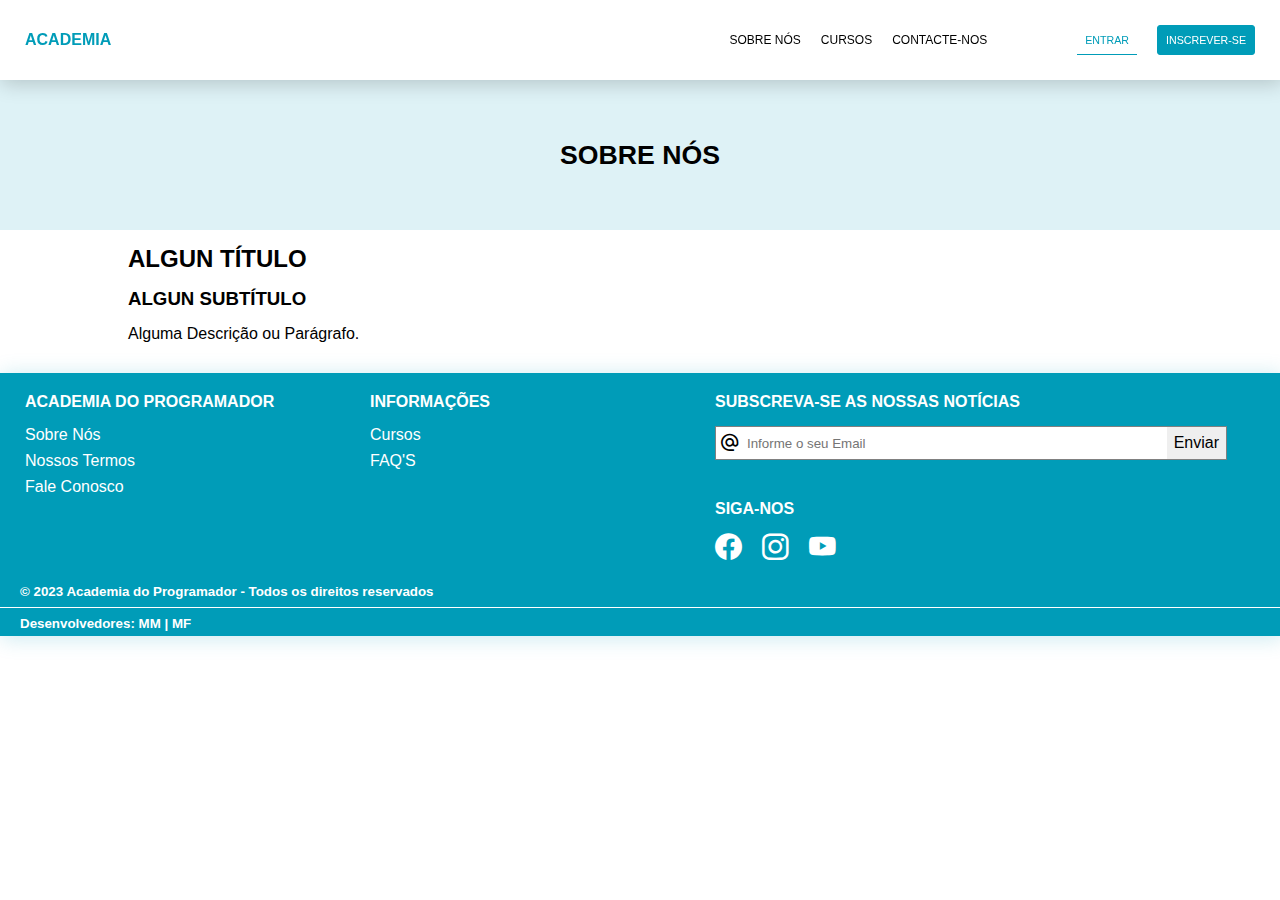
<file: aboutus.html>
<!DOCTYPE html>
<html>
<head>
    <meta charset='utf-8'>
    <meta http-equiv='X-UA-Compatible' content='IE=edge'>
    <title>ACADEMIA DO PROGRAMADOR | Início</title>
    <meta name='viewport' content='width=device-width, initial-scale=1'>
    <link rel='stylesheet' type='text/css' media='screen' href='css/index.css'>
    <link rel='stylesheet' type='text/css' media='screen' href='css/terms.css'>
    <link rel="stylesheet" href="https://fonts.googleapis.com/css2?family=Material+Symbols+Outlined:opsz,wght,FILL,GRAD@48,400,0,0" />
    <link rel="stylesheet" href="https://cdn.jsdelivr.net/npm/bootstrap-icons@1.10.5/font/bootstrap-icons.css">
</head>
<body>
    <!-- Section Header -Start- -->
    <!-- Section Header -Start- -->
    <header>
        <div class="header-left">
            <a href="index.html">
                <h1>ACADEMIA</h1>
            </a>
        </div>
        <div class="header-right">
            <ul>
                <a href="aboutus.html"><li>SOBRE NÓS</li></a>
                <a href="courses.html"><li>CURSOS</li></a>
                <a href="contacts.html"><li>CONTACTE-NOS</li></a>
            </ul>
            <a href="login.html">
                <button id="button-login-students">ENTRAR</button>
            </a>
            <a href="create.html">
                <button>INSCREVER-SE</button>
            </a>
            <span id="google-icon-menu" class="material-symbols-outlined">menu</span>
        </div>
    </header>
    <!-- Section Header -End- -->
    <div class="header-space"></div>
    <!-- Section Responsive Menu -Start- -->
    <div class="responsive-menu">
        <div class="responsive-menu-content">
            <!--
            <div class="responsive-menu-content-close">
                <span id="google-icon-close" class="material-symbols-outlined">close</span>
            </div>
            -->
            <div class="responsive-menu-content-header">
                <h1>MENU</h1>
            </div>
            <div class="responsive-menu-content-body">
                <a href="aboutus.html">
                    <div class="responsive-menu-option-links">
                        <span class="material-symbols-outlined">group</span>
                        <h5>SOBRE NÓS</h5>
                    </div>
                </a>
                <a href="courses.html">
                    <div class="responsive-menu-option-links">
                        <span class="material-symbols-outlined">school</span>
                        <h5>CURSOS</h5>
                    </div>
                </a>
                <a href="contacts.html">
                    <div class="responsive-menu-option-links">
                        <span class="material-symbols-outlined">perm_phone_msg</span>
                        <h5>CONTACTE-NOS</h5>
                    </div>
                </a>
            </div>
            <div class="responsive-menu-content-footer">
                <a href="login.html">
                    <button>ENTRAR</button>
                </a>
                <a href="create.html">
                    <button>INSCREVER-SE</button>
                </a>
            </div>
        </div>
    </div>
    <!-- Section Responsive Menu -End- -->

    <!-- Section Pages Content -Start- -->
    <div class="pages-content">
        <div class="cover-section">
            <h1>SOBRE NÓS</h1>
        </div>
        <div class="info-section">
            <div class="info-section-content">
                <h1>
                    ALGUN TÍTULO
                </h1>
                <h2>
                    ALGUN SUBTÍTULO
                </h2>
                <p>
                    Alguma Descrição ou Parágrafo.
                </p>
            </div>
        </div>
    </div>
    <!-- Section Pages Content -End- -->

    <!-- Section Footer -Start- -->
    <footer>
        <div class="footer-top">
            <div id="footer-top-section-1" class="footer-top-section">
                <div class="footer-section-title">
                    <h1>ACADEMIA DO PROGRAMADOR</h1>
                </div>
                <div class="footer-section-content">
                    <ul>
                        <a href="aboutus.html"><li>Sobre Nós</li></a>
                        <a href="terms.html"><li>Nossos Termos</li></a>
                        <a href="contacts.html"><li>Fale Conosco</li></a>
                    </ul>
                </div>
            </div>
            <div id="footer-top-section-2" class="footer-top-section">
                <div class="footer-section-title">
                    <h1>INFORMAÇÕES</h1>
                </div>
                <div class="footer-section-content">
                    <ul>
                        <a href="courses.html"><li>Cursos</li></a>
                        <a href="faq.html"><li>FAQ'S</li></a>
                    </ul>
                </div>
            </div>
            <div id="footer-top-section-3" class="footer-top-section">
                <div class="footer-section-title">
                    <h1>SUBSCREVA-SE AS NOSSAS NOTÍCIAS</h1>
                </div>
                <div class="footer-section-content">
                    <div class="subscribe-news">
                        <span class="material-symbols-outlined">alternate_email</span>
                        <input type="email" placeholder="Informe o seu Email" />
                        <button>Enviar</button>
                    </div>
                </div>
                <div class="footer-section-title">
                    <h1>SIGA-NOS</h1>
                </div>
                <div class="footer-section-content">
                    <div class="social-medias">
                        <i class="bi bi-facebook"></i>
                        <i class="bi bi-instagram"></i>
                        <i class="bi bi-youtube"></i>
                    </div>
                </div>
            </div>
        </div>
        <div class="footer-bottom">
            <div class="footer-bottom-content">
                <div class="footer-bottom-policies-first">
                    <h1>© 2023 Academia do Programador - Todos os direitos reservados</h1>
                </div>
                <div class="footer-bottom-policies-second">
                    <h1>Desenvolvedores: <a>MM</a> | <a>MF</a></h1>
                </div> 
            </div>
        </div>
    </footer>
    <!-- Section Footer -End- -->

    <!-- Section Min-Resolution -Start- -->
    <div class="modal-resolution" id="modal_agendar">    
        <div class="modal-resolution-content">
          <p> 
            Indisponível para esta Resolução
          </p>  
        </div>
    </div>
    <!-- Section Min-Resolution -End- -->

    <script type="text/javascript" src="https://cdnjs.cloudflare.com/ajax/libs/jquery/3.6.0/jquery.min.js"></script>
    <script src='js/index.js'></script>
    <script src='js/home.js'></script>
</body>
</html>
</file>
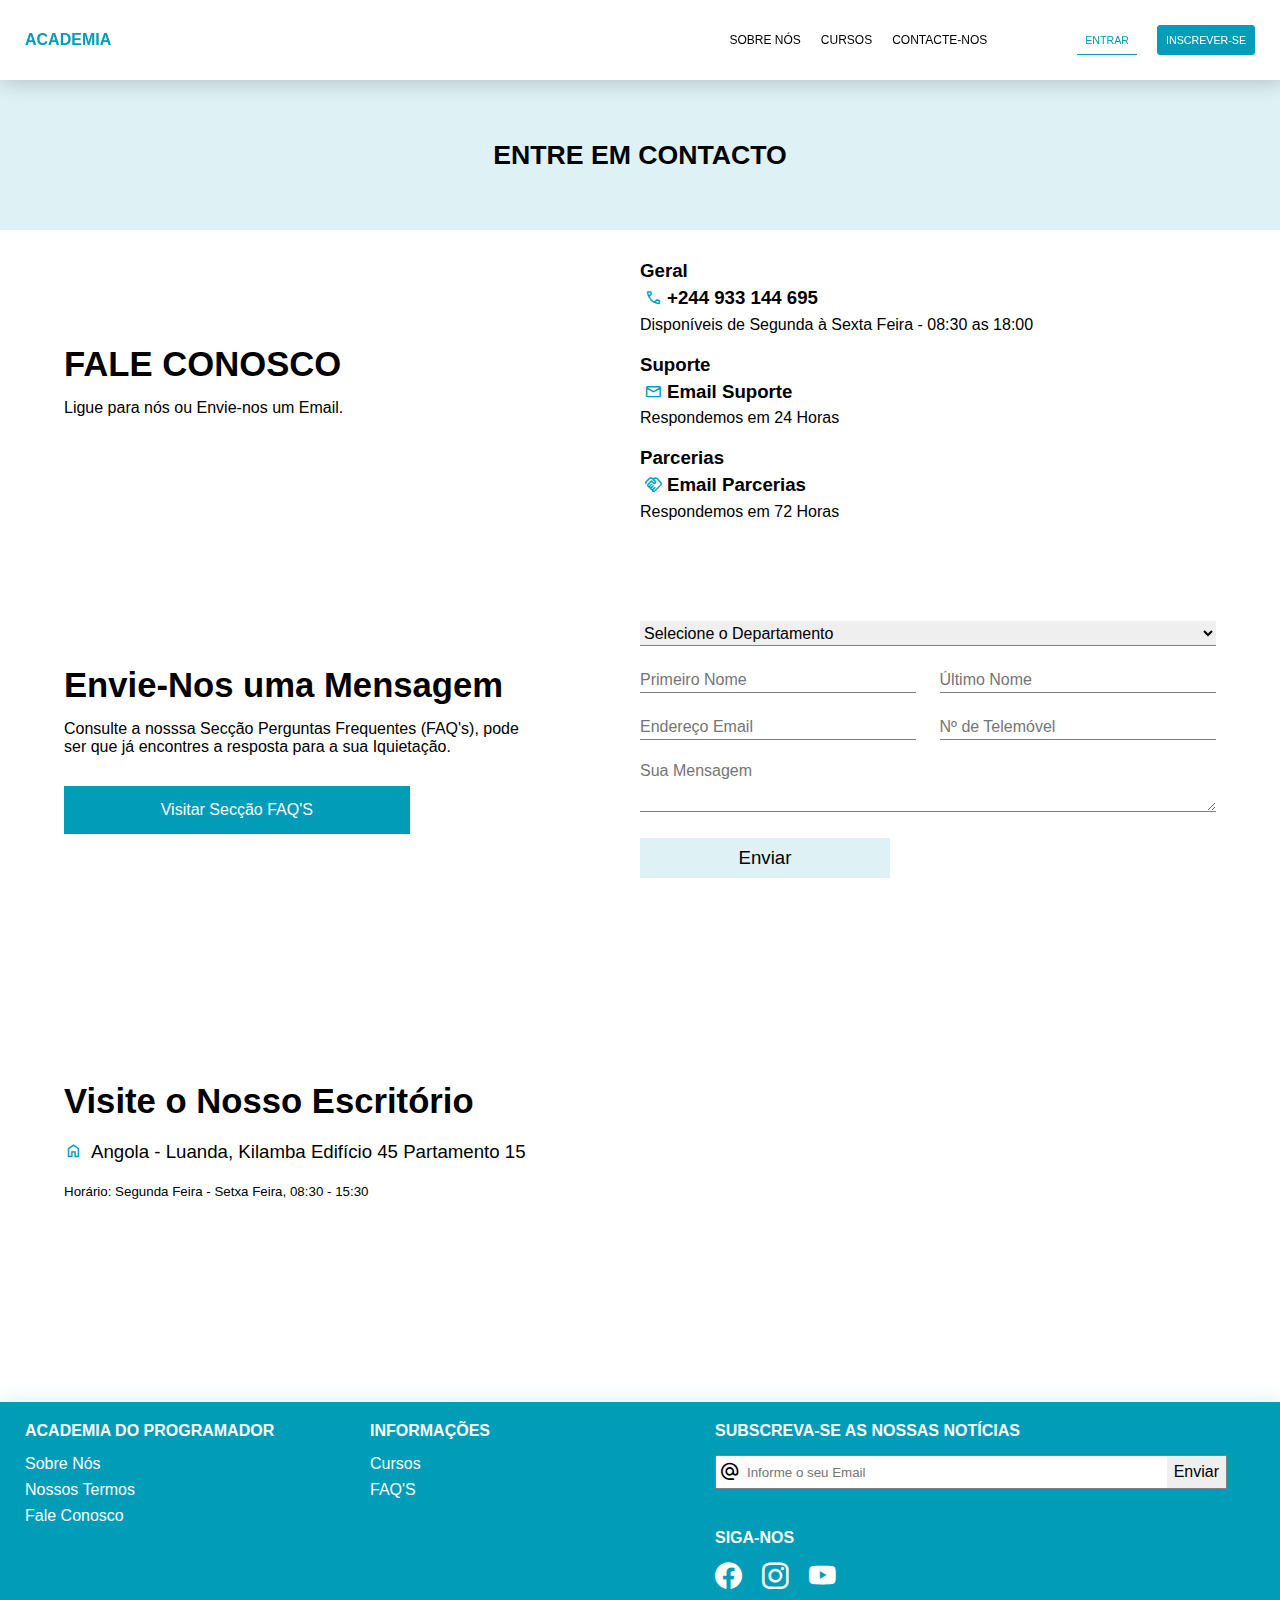
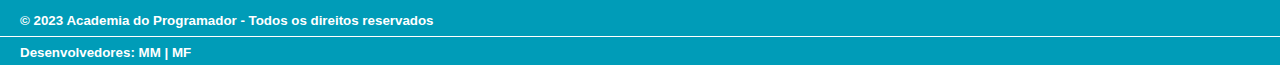
<file: contacts.html>
<!DOCTYPE html>
<html>
<head>
    <meta charset='utf-8'>
    <meta http-equiv='X-UA-Compatible' content='IE=edge'>
    <title>ACADEMIA DO PROGRAMADOR | Início</title>
    <meta name='viewport' content='width=device-width, initial-scale=1'>
    <link rel='stylesheet' type='text/css' media='screen' href='css/index.css'>
    <link rel='stylesheet' type='text/css' media='screen' href='css/contacts.css'>
    <link rel="stylesheet" href="https://fonts.googleapis.com/css2?family=Material+Symbols+Outlined:opsz,wght,FILL,GRAD@48,400,0,0" />
    <link rel="stylesheet" href="https://cdn.jsdelivr.net/npm/bootstrap-icons@1.10.5/font/bootstrap-icons.css">
</head>
<body>
    <!-- Section Header -Start- -->
    <header>
        <div class="header-left">
            <a href="index.html">
                <h1>ACADEMIA</h1>
            </a>
        </div>
        <div class="header-right">
            <ul>
                <a href="aboutus.html"><li>SOBRE NÓS</li></a>
                <a href="courses.html"><li>CURSOS</li></a>
                <a href="contacts.html"><li>CONTACTE-NOS</li></a>
            </ul>
            <a href="login.html">
                <button id="button-login-students">ENTRAR</button>
            </a>
            <a href="create.html">
                <button>INSCREVER-SE</button>
            </a>
            <span id="google-icon-menu" class="material-symbols-outlined">menu</span>
        </div>
    </header>
    <!-- Section Header -End- -->
    <div class="header-space"></div>
    <!-- Section Responsive Menu -Start- -->
    <div class="responsive-menu">
        <div class="responsive-menu-content">
            <!--
            <div class="responsive-menu-content-close">
                <span id="google-icon-close" class="material-symbols-outlined">close</span>
            </div>
            -->
            <div class="responsive-menu-content-header">
                <h1>MENU</h1>
            </div>
            <div class="responsive-menu-content-body">
                <a href="aboutus.html">
                    <div class="responsive-menu-option-links">
                        <span class="material-symbols-outlined">group</span>
                        <h5>SOBRE NÓS</h5>
                    </div>
                </a>
                <a href="courses.html">
                    <div class="responsive-menu-option-links">
                        <span class="material-symbols-outlined">school</span>
                        <h5>CURSOS</h5>
                    </div>
                </a>
                <a href="contacts.html">
                    <div class="responsive-menu-option-links">
                        <span class="material-symbols-outlined">perm_phone_msg</span>
                        <h5>CONTACTE-NOS</h5>
                    </div>
                </a>
            </div>
            <div class="responsive-menu-content-footer">
                <a href="login.html">
                    <button>ENTRAR</button>
                </a>
                <a href="create.html">
                    <button>INSCREVER-SE</button>
                </a>
            </div>
        </div>
    </div>
    <!-- Section Responsive Menu -End- -->

    <!-- Section Pages Content -Start- -->
    <div class="pages-content">
        <div class="cover-section">
            <h1>ENTRE EM CONTACTO</h1>
        </div>
        <div class="info-section">
            <div class="info-section-content">
                <div class="contact-talk-section">
                    <div class="contact-talk-section-frist">
                        <h1>FALE CONOSCO</h1>
                        <p>
                            Ligue para nós ou Envie-nos um Email.
                        </p>
                    </div>
                    <div class="contact-talk-section-second">
                        <h1>Geral</h1>
                        <div class="setion-type-contact">
                            <span class="material-symbols-outlined">call</span>
                            <h2>+244 933 144 695</h2>
                        </div>
                        <p>
                            Disponíveis de Segunda à Sexta Feira - 08:30 as 18:00
                        </p>    
                        <h1>Suporte</h1>
                        <div class="setion-type-contact">
                            <span class="material-symbols-outlined">mail</span>
                            <h2>Email Suporte</h2>
                        </div>
                        <p>
                            Respondemos em 24 Horas
                        </p>   
                        
                        <h1>Parcerias</h1>
                        <div class="setion-type-contact">
                            <span class="material-symbols-outlined">handshake</span>
                            <h2>Email Parcerias</h2>
                        </div>
                        <p>
                            Respondemos em 72 Horas
                        </p>   
                    </div>
                </div>
                <div class="contacts-message-section">
                    <div class="contacts-message-section-frist">
                        <h1>Envie-Nos uma Mensagem</h1>
                        <p>
                            Consulte a nosssa Secção Perguntas Frequentes (FAQ's), pode ser que já encontres
                            a resposta para a sua Iquietação. 
                        </p>
                        <a href="faq.html">
                            <button>Visitar Secção FAQ'S</button>
                        </a>
                    </div>
                    <div class="contacts-message-section-second">
                        <div class="message-inputs-form">
                            <select>
                                <option value="1">Selecione o Departamento</option>
                                <option value="2">Alunos</option>
                                <option value="3">Empresas</option>
                                <option value="4">Parcerias</option>
                            </select>
                            <p></p>
                        </div>
                            <div class="message-inputs-form-especial">
                                <div class="message-inputs-form">
                                    <input type="text" placeholder="Primeiro Nome" />
                                    <p></p>
                                </div>
                                <div class="message-inputs-form">
                                    <input type="text" placeholder="Último Nome" />
                                    <p></p>
                                </div>
                            </div>

                            <div class="message-inputs-form-especial">
                                <div class="message-inputs-form">
                                    <input  type="email" placeholder="Endereço Email" />
                                    <p></p>
                                </div>
                                <div class="message-inputs-form">
                                    <input type="email" placeholder="Nº de Telemóvel" />
                                    <p></p>
                                </div>
                            </div>
                        <div class="message-inputs-form">
                            <textarea placeholder="Sua Mensagem"></textarea>
                            <p></p>
                        </div>
                        <div class="message-inputs-form">
                            <button>Enviar</button>
                        </div>
                    </div>
                </div>
                <div class="contacts-find-us-section">
                    <div class="contacts-find-us-section-frist">
                        <h1>Visite o Nosso Escritório</h1>
                        <div class="setion-contact-address">
                            <span class="material-symbols-outlined">home</span>
                            <h2>Angola - Luanda, Kilamba Edifício 45 Partamento 15</h2>
                        </div>
                        <p>
                            Horário: Segunda Feira - Setxa Feira, 08:30 - 15:30
                        </p> 
                    </div>
                    <div class="contacts-find-us-section-second">
                        <div class="address-gps">
                            <iframe src="https://www.google.com/maps/embed?pb=!1m18!1m12!1m3!1d3940.7250217999062!2d13.2706685882398!3d-8.997430581799291!2m3!1f0!2f0!3f0!3m2!1i1024!2i768!4f13.1!3m3!1m2!1s0x1a521e8152c638bb%3A0xcc6002b20afcdea5!2sKilamba!5e0!3m2!1spt-PT!2sao!4v1694104921702!5m2!1spt-PT!2sao" width="100%" height="100%" style="border:0;" allowfullscreen="" loading="lazy" referrerpolicy="no-referrer-when-downgrade">
                            </iframe>
                        </div>
                    </div>
                </div>
            </div>
        </div>
    </div>
    <!-- Section Pages Content -End- -->

    <!-- Section Footer -Start- -->
    <footer>
        <div class="footer-top">
            <div id="footer-top-section-1" class="footer-top-section">
                <div class="footer-section-title">
                    <h1>ACADEMIA DO PROGRAMADOR</h1>
                </div>
                <div class="footer-section-content">
                    <ul>
                        <a href="aboutus.html"><li>Sobre Nós</li></a>
                        <a href="terms.html"><li>Nossos Termos</li></a>
                        <a href="contacts.html"><li>Fale Conosco</li></a>
                    </ul>
                </div>
            </div>
            <div id="footer-top-section-2" class="footer-top-section">
                <div class="footer-section-title">
                    <h1>INFORMAÇÕES</h1>
                </div>
                <div class="footer-section-content">
                    <ul>
                        <a href="courses.html"><li>Cursos</li></a>
                        <a href="faq.html"><li>FAQ'S</li></a>
                    </ul>
                </div>
            </div>
            <div id="footer-top-section-3" class="footer-top-section">
                <div class="footer-section-title">
                    <h1>SUBSCREVA-SE AS NOSSAS NOTÍCIAS</h1>
                </div>
                <div class="footer-section-content">
                    <div class="subscribe-news">
                        <span class="material-symbols-outlined">alternate_email</span>
                        <input type="email" placeholder="Informe o seu Email" />
                        <button>Enviar</button>
                    </div>
                </div>
                <div class="footer-section-title">
                    <h1>SIGA-NOS</h1>
                </div>
                <div class="footer-section-content">
                    <div class="social-medias">
                        <i class="bi bi-facebook"></i>
                        <i class="bi bi-instagram"></i>
                        <i class="bi bi-youtube"></i>
                    </div>
                </div>
            </div>
        </div>
        <div class="footer-bottom">
            <div class="footer-bottom-content">
                <div class="footer-bottom-policies-first">
                    <h1>© 2023 Academia do Programador - Todos os direitos reservados</h1>
                </div>
                <div class="footer-bottom-policies-second">
                    <h1>Desenvolvedores: <a>MM</a> | <a>MF</a></h1>
                </div> 
            </div>
        </div>
    </footer>
    <!-- Section Footer -End- -->

    <!-- Section Min-Resolution -Start- -->
    <div class="modal-resolution" id="modal_agendar">    
        <div class="modal-resolution-content">
          <p> 
            Indisponível para esta Resolução
          </p>  
        </div>
    </div>
    <!-- Section Min-Resolution -End- -->

    <script type="text/javascript" src="https://cdnjs.cloudflare.com/ajax/libs/jquery/3.6.0/jquery.min.js"></script>
    <script src='js/index.js'></script>
</body>
</html>
</file>
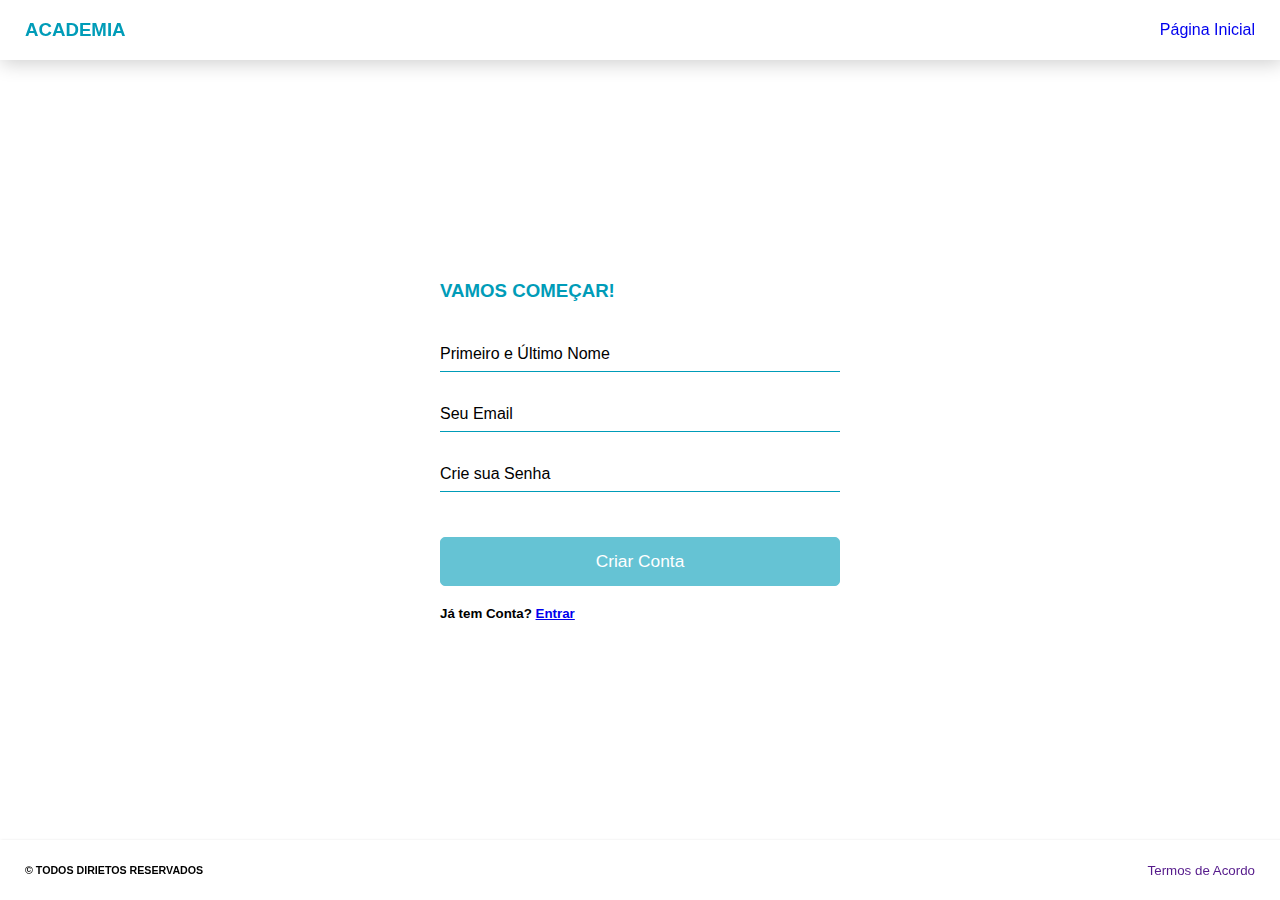
<file: create.html>
<!DOCTYPE html>
<html>
<head>
    <meta charset='utf-8'>
    <meta http-equiv='X-UA-Compatible' content='IE=edge'>
    <title>ACADEMIA DO PROGRAMADOR | Início</title>
    <meta name='viewport' content='width=device-width, initial-scale=1'>
    <link rel='stylesheet' type='text/css' media='screen' href='css/create.css'>
    <link rel="stylesheet" href="https://fonts.googleapis.com/css2?family=Material+Symbols+Outlined:opsz,wght,FILL,GRAD@48,400,0,0" />
    <link rel="stylesheet" href="https://cdn.jsdelivr.net/npm/bootstrap-icons@1.10.5/font/bootstrap-icons.css">
</head>
<body>
    <!-- Section Header -Start- -->
    <header>
        <div class="header-left">
            <a href="index.html">
                <h1>ACADEMIA</h1>
            </a>
        </div>
        <div class="header-right">
            <a href="index.html">Página Inicial</a>
        </div>
    </header>
    <!-- Section Header -End- -->


    <div class="main-content">
        <div id="login-page-1">
            <div class="section-login">
                <h1>VAMOS COMEÇAR!</h1>
                <div class="login-box login-box-email">
                    <input type="text" value="" required />
                    <label>Primeiro e Último Nome</label>
                </div>
                <div class="response">
                    <p></p>
                </div>
                <div class="login-box login-box-email">
                    <input type="text" value="" required />
                    <label>Seu Email</label>
                </div>
                <div class="response">
                    <p></p>
                </div>
                <div class="login-box login-box-password">
                    <div class="login-box-left">
                        <input type="password" id="input-password" value="" required />
                        <label>Crie sua Senha</label>
                    </div>
                    <div class="login-box-right">
                        <span id="icon-show-hide-password" class="material-symbols-outlined">visibility_off</span>
                    </div>
                </div>
                <div class="response">
                    <p></p>
                </div>
                <button>Criar Conta</button>
                <h2>Já tem Conta? <a href="login.html">Entrar</a></h2>
            </div>
        </div>
        <div id="login-page-2">
            <div class="section-recover">

            </div>
        </div>
    </div>


    <!-- Section Footer -Start- -->
    <footer>
        <div class="footer-left">
            <h1>© TODOS DIRIETOS RESERVADOS</h1>
        </div>
        <div class="footer-right">
            <ul>
                <a href="">
                    <li>Termos de Acordo</li>
                </a>
            </ul>
        </div>
    </footer>
    <!-- Section Footer -End- -->

    <!-- Section Min-Resolution -Start- -->
    <div class="modal-resolution" id="modal_agendar">    
        <div class="modal-resolution-content">
          <p> 
            Indisponível para esta Resolução
          </p>  
        </div>
    </div>
    <!-- Section Min-Resolution -End- -->

    <script type="text/javascript" src="https://cdnjs.cloudflare.com/ajax/libs/jquery/3.6.0/jquery.min.js"></script>
    <script src='js/create.js'></script>
</body>
</html>
</file>
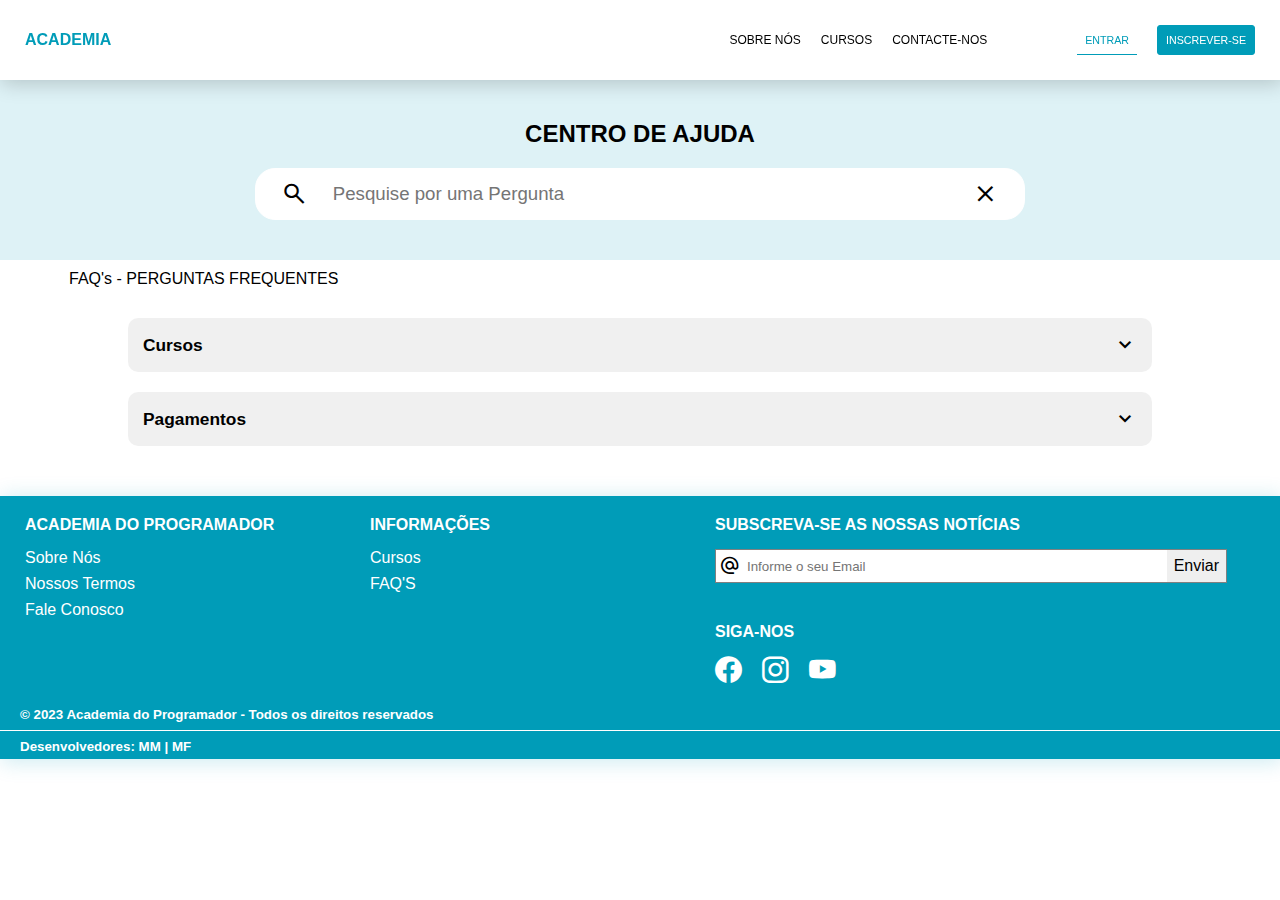
<file: faq.html>
<!DOCTYPE html>
<html>
<head>
    <meta charset='utf-8'>
    <meta http-equiv='X-UA-Compatible' content='IE=edge'>
    <title>ACADEMIA DO PROGRAMADOR | FAQ</title>
    <meta name='viewport' content='width=device-width, initial-scale=1'>
    <link rel='stylesheet' type='text/css' media='screen' href='css/index.css'>
    <link rel='stylesheet' type='text/css' media='screen' href='css/faq.css'>
    <link rel="stylesheet" href="https://fonts.googleapis.com/css2?family=Material+Symbols+Outlined:opsz,wght,FILL,GRAD@48,400,0,0" />
    <link rel="stylesheet" href="https://cdn.jsdelivr.net/npm/bootstrap-icons@1.10.5/font/bootstrap-icons.css">
</head>
<body>
    <!-- Section Header -Start- -->
    <header>
        <div class="header-left">
            <a href="index.html">
                <h1>ACADEMIA</h1>
            </a>
        </div>
        <div class="header-right">
            <ul>
                <a href="aboutus.html"><li>SOBRE NÓS</li></a>
                <a href="courses.html"><li>CURSOS</li></a>
                <a href="contacts.html"><li>CONTACTE-NOS</li></a>
            </ul>
            <a href="login.html">
                <button id="button-login-students">ENTRAR</button>
            </a>
            <a href="create.html">
                <button>INSCREVER-SE</button>
            </a>
            <span id="google-icon-menu" class="material-symbols-outlined">menu</span>
        </div>
    </header>
    <!-- Section Header -End- -->
    <div class="header-space"></div>
    <!-- Section Responsive Menu -Start- -->
    <div class="responsive-menu">
        <div class="responsive-menu-content">
            <!--
            <div class="responsive-menu-content-close">
                <span id="google-icon-close" class="material-symbols-outlined">close</span>
            </div>
            -->
            <div class="responsive-menu-content-header">
                <h1>MENU</h1>
            </div>
            <div class="responsive-menu-content-body">
                <a href="aboutus.html">
                    <div class="responsive-menu-option-links">
                        <span class="material-symbols-outlined">group</span>
                        <h5>SOBRE NÓS</h5>
                    </div>
                </a>
                <a href="courses.html">
                    <div class="responsive-menu-option-links">
                        <span class="material-symbols-outlined">school</span>
                        <h5>CURSOS</h5>
                    </div>
                </a>
                <a href="contacts.html">
                    <div class="responsive-menu-option-links">
                        <span class="material-symbols-outlined">perm_phone_msg</span>
                        <h5>CONTACTE-NOS</h5>
                    </div>
                </a>
            </div>
            <div class="responsive-menu-content-footer">
                <a href="login.html">
                    <button>ENTRAR</button>
                </a>
                <a href="create.html">
                    <button>INSCREVER-SE</button>
                </a>
            </div>
        </div>
    </div>
    <!-- Section Responsive Menu -End- -->








    <!-- Section Pages Content -Start- -->
    <div class="pages-content">
        <div class="cover-section">
            <div class="cover-section-title">
                <h1>CENTRO DE AJUDA</h1>
            </div>
            <div class="cover-section-search">
                <div class="search-input">
                    <span class="material-symbols-outlined">search</span>
                    <input type="text" placeholder="Pesquise por uma Pergunta"  maxlength="100" />
                    <span id="input-faq-close" class="material-symbols-outlined">close</span>
                </div>
            </div>
            <div class="cover-section-search-results">
                <div class="list-results-seraching">
                    <ul>
                        <a href="#"><li>Primeira Pergunta vai aparecer aqui </li></a>
                        <a href="#"><li>Segunda Pergunta vai aparecer aqui</li></a>
                        <a href="#"><li>Terceira Pergunta vai aparecer aqui</li></a>
                        <a href="#"><li>Quarta Pergunta vai aparecer aqui</li></a>
                    </ul>
                    <ul>
                        <li>Nenhum resultado encontrado</li>
                    </ul>
                </div>
            </div>
        </div>

        <div id="faq-page-1">
            <div class="section-topics">
                <div class="section-topics-content">
                    <div class="section-name-topic">
                        <span class="material-symbols-outlined">school</span>
                        <h1>Alunos</h1>
                    </div>
                    <div class="section-name-topic">
                        <span class="material-symbols-outlined">store</span>
                        <h1>Empresas</h1>
                    </div>
                </div>
            </div>

            <div class="section-calling-support">
                <div class="section-calling-content">
                    <h2>Ainda Precisa de Ajuda?</h2>
                    <button>Ligue Agora</button>
                </div>
            </div>
        </div>
        <div id="faq-page-2">
            
            <div class="section-faq-direction">
                <!--
                <a class="link-help-center">Centro de Ajuda</a>
                <span class="material-symbols-outlined">arrow_forward_ios</span>
                -->
                <h3>FAQ's - PERGUNTAS FREQUENTES</h3>
            </div>
            
            <div class="section-summaries">
                <div class="section-summaries-content">

                    <div id="summary-1" class="name-questions-summary">
                        <div class="name-summary">
                            <h1>Cursos</h1>
                            <span id="icon-expand-1" class="material-symbols-outlined">expand_more</span>
                        </div>
                        <div id="question-1" class="name-summary-questions">
                            <div class="list-name-summary-questions">
                                <ul>
                                    <a class="link-li-question">
                                        <li>Primeira Pergunta vai aparecer aqui Primeira Pergunta</li>
                                    </a>
                                    <a class="link-li-question">
                                        <li>Segunda Pergunta vai aparecer aqui</li>
                                    </a>
                                    <a class="link-li-question">
                                        <li>Terceira Pergunta vai aparecer aqui</li>
                                    </a>
                                    <a class="link-li-question">
                                        <li>Quarta Pergunta vai aparecer aqui</li>
                                    </a>
                                </ul><br>
                            </div>
                        </div>
                    </div>

                    <div id="summary-2" class="name-questions-summary">
                        <div class="name-summary">
                            <h1>Pagamentos</h1>
                            <span id="icon-expand-2" class="material-symbols-outlined">expand_more</span>
                        </div>
                        <div id="question-2" class="name-summary-questions">
                            <div class="list-name-summary-questions">
                                <ul>
                                    <a class="link-li-question" href="#">
                                        <li>Primeira Pergunta vai aparecer aqui Primeira Pergunta</li>
                                    </a>
                                    <a class="link-li-question" href="#">
                                        <li>Segunda Pergunta vai aparecer aqui</li>
                                    </a>
                                    <a class="link-li-question" href="#">
                                        <li>Terceira Pergunta vai aparecer aqui</li>
                                    </a>
                                    <a class="link-li-question" href="#">
                                        <li>Quarta Pergunta vai aparecer aqui</li>
                                    </a>
                                </ul><br>
                            </div>
                        </div>
                    </div>
                    
                </div>
            </div>
        </div>

        <div id="faq-page-3">
            <div class="section-faq-response">
                <div class="section-faq-direction">
                    <a class="link-help-center">Centro de Ajuda</a>
                    <!--
                    <span class="material-symbols-outlined">arrow_forward_ios</span>
                    <a>Alunos</a>
                    -->
                    <span class="material-symbols-outlined">arrow_forward_ios</span>
                    <h3>Pagamentos</h3>
                </div>
            </div>

            <div class="section-faq-response-content">
                <div class="section-response-question">
                    <h1>Como fazer a Compra de um Curso na Academia do Programador?</h1>
                    <p>
                        Para cada transferência criada, tentamos fornecer o máximo de informações possível 
                        a você com o nosso rastreador de dinheiro. Desta forma, você pode ver 
                        onde está o seu dinheiro a cada etapa. Para verificar o rastreador de dinheiro.
                    </p>

                    <p>
                        Para cada transferência criada, tentamos fornecer o máximo de informações possível 
                        a você com o nosso rastreador de dinheiro. Desta forma, você pode ver 
                        onde está o seu dinheiro a cada etapa. Para verificar o rastreador de dinheiro.
                    </p>
                </div>
            </div>

            <div class="rate-faq-response">
                <div class="rate-faq-response-content">
                    <h1>Este Artigo foi Útil?</h1>
                    <button>Não</button>
                    <button>Sim</button>
                </div>
            </div>
        </div>

    </div>
    <!-- Section Pages Content -End- -->








    <!-- Section Footer -Start- -->
    <footer>
        <div class="footer-top">
            <div id="footer-top-section-1" class="footer-top-section">
                <div class="footer-section-title">
                    <h1>ACADEMIA DO PROGRAMADOR</h1>
                </div>
                <div class="footer-section-content">
                    <ul>
                        <a href="aboutus.html"><li>Sobre Nós</li></a>
                        <a href="terms.html"><li>Nossos Termos</li></a>
                        <a href="contacts.html"><li>Fale Conosco</li></a>
                    </ul>
                </div>
            </div>
            <div id="footer-top-section-2" class="footer-top-section">
                <div class="footer-section-title">
                    <h1>INFORMAÇÕES</h1>
                </div>
                <div class="footer-section-content">
                    <ul>
                        <a href="courses.html"><li>Cursos</li></a>
                        <a href="faq.html"><li>FAQ'S</li></a>
                    </ul>
                </div>
            </div>
            <div id="footer-top-section-3" class="footer-top-section">
                <div class="footer-section-title">
                    <h1>SUBSCREVA-SE AS NOSSAS NOTÍCIAS</h1>
                </div>
                <div class="footer-section-content">
                    <div class="subscribe-news">
                        <span class="material-symbols-outlined">alternate_email</span>
                        <input type="email" placeholder="Informe o seu Email" />
                        <button>Enviar</button>
                    </div>
                </div>
                <div class="footer-section-title">
                    <h1>SIGA-NOS</h1>
                </div>
                <div class="footer-section-content">
                    <div class="social-medias">
                        <i class="bi bi-facebook"></i>
                        <i class="bi bi-instagram"></i>
                        <i class="bi bi-youtube"></i>
                    </div>
                </div>
            </div>
        </div>
        <div class="footer-bottom">
            <div class="footer-bottom-content">
                <div class="footer-bottom-policies-first">
                    <h1>© 2023 Academia do Programador - Todos os direitos reservados</h1>
                </div>
                <div class="footer-bottom-policies-second">
                    <h1>Desenvolvedores: <a>MM</a> | <a>MF</a></h1>
                </div> 
            </div>
        </div>
    </footer>
    <!-- Section Footer -End- -->

    <!-- Section Min-Resolution -Start- -->
    <div class="modal-resolution" id="modal_agendar">    
        <div class="modal-resolution-content">
          <p> 
            Indisponível para esta Resolução
          </p>  
        </div>
    </div>
    <!-- Section Min-Resolution -End- -->

    <script type="text/javascript" src="https://cdnjs.cloudflare.com/ajax/libs/jquery/3.6.0/jquery.min.js"></script>
    <script src='js/index.js'></script>
    <script src='js/faq.js'></script>
</body>
</html>
</file>
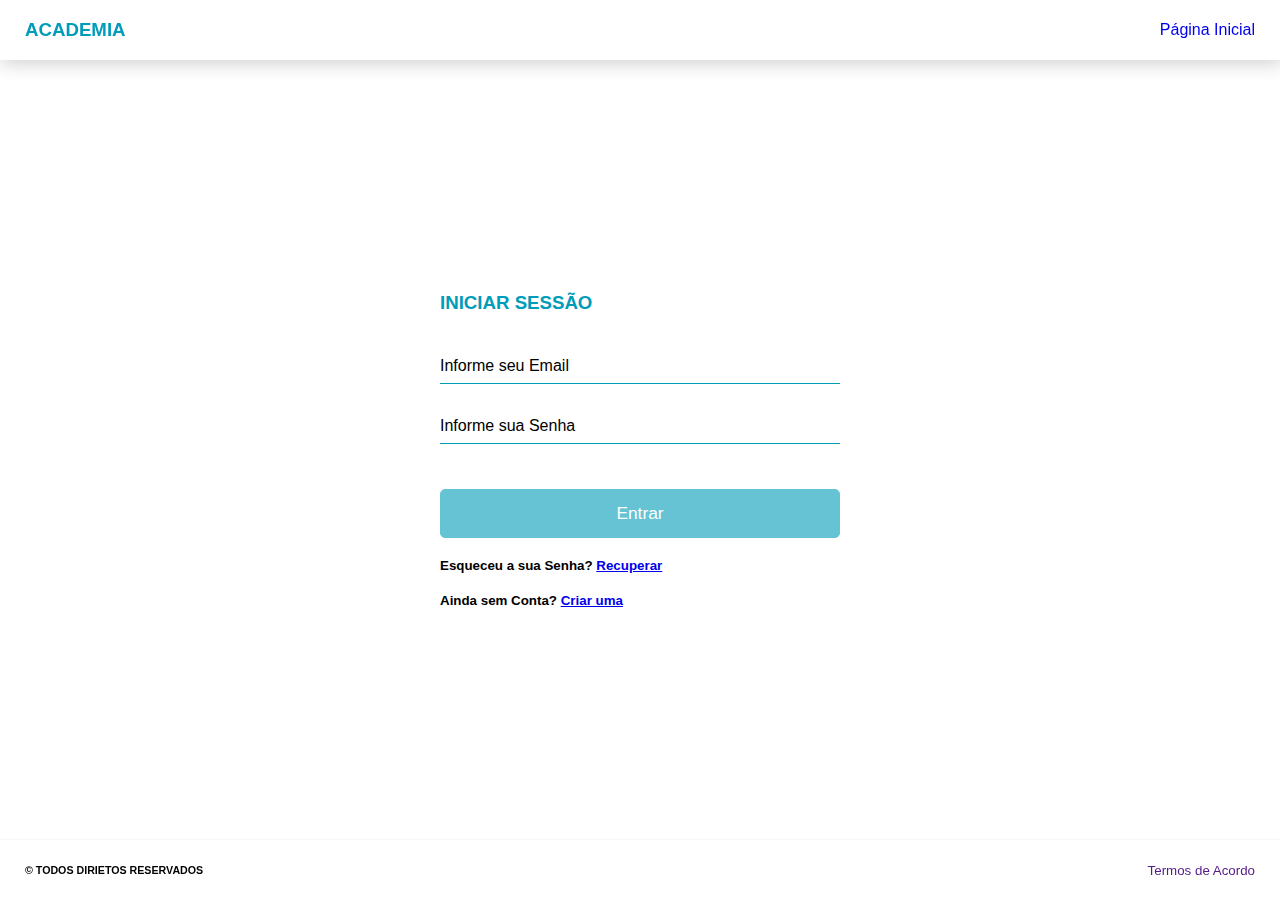
<file: login.html>
<!DOCTYPE html>
<html>
<head>
    <meta charset='utf-8'>
    <meta http-equiv='X-UA-Compatible' content='IE=edge'>
    <title>ACADEMIA DO PROGRAMADOR | Início</title>
    <meta name='viewport' content='width=device-width, initial-scale=1'>
    <link rel='stylesheet' type='text/css' media='screen' href='css/login.css'>
    <link rel="stylesheet" href="https://fonts.googleapis.com/css2?family=Material+Symbols+Outlined:opsz,wght,FILL,GRAD@48,400,0,0" />
    <link rel="stylesheet" href="https://cdn.jsdelivr.net/npm/bootstrap-icons@1.10.5/font/bootstrap-icons.css">
</head>
<body>
    <!-- Section Header -Start- -->
    <header>
        <div class="header-left">
            <a href="index.html">
                <h1>ACADEMIA</h1>
            </a>
        </div>
        <div class="header-right">
            <a href="index.html">Página Inicial</a>
        </div>
    </header>
    <!-- Section Header -End- -->


    <div class="main-content">
        <div id="login-page-1">
            <div class="section-login">
                <h1>INICIAR SESSÃO</h1>
                <div class="login-box login-box-email">
                    <input type="text" id="input-email" value="" required />
                    <label>Informe seu Email</label>
                </div>
                <div class="response">
                    <p id="response-input-email"></p>
                </div>
                <div class="login-box login-box-password">
                    <div class="login-box-left">
                        <input type="password" id="input-password" value="" required />
                        <label>Informe sua Senha</label>
                    </div>
                    <div class="login-box-right">
                        <span id="icon-show-hide-password" class="material-symbols-outlined">visibility_off</span>
                    </div>
                </div>
                <div class="response">
                    <p id="response-input-password"></p>
                </div>
                <button id="btn-login">Entrar</button>
                <h2>Esqueceu a sua Senha? <a href="reset-pass.html">Recuperar</a></h2>
                <h2>Ainda sem Conta? <a href="create.html">Criar uma</a></h2>
            </div>
        </div>
        <div id="login-page-2">
            <div class="section-recover">

            </div>
        </div>
    </div>


    <!-- Section Footer -Start- -->
    <footer>
        <div class="footer-left">
            <h1>© TODOS DIRIETOS RESERVADOS</h1>
        </div>
        <div class="footer-right">
            <ul>
                <a href="">
                    <li>Termos de Acordo</li>
                </a>
            </ul>
        </div>
    </footer>
    <!-- Section Footer -End- -->

    <!-- Section Min-Resolution -Start- -->
    <div class="modal-resolution" id="modal_agendar">    
        <div class="modal-resolution-content">
          <p> 
            Indisponível para esta Resolução
          </p>  
        </div>
    </div>
    <!-- Section Min-Resolution -End- -->

    <script type="text/javascript" src="https://cdnjs.cloudflare.com/ajax/libs/jquery/3.6.0/jquery.min.js"></script>
    <script src='js/login.js'></script>
</body>
</html>
</file>
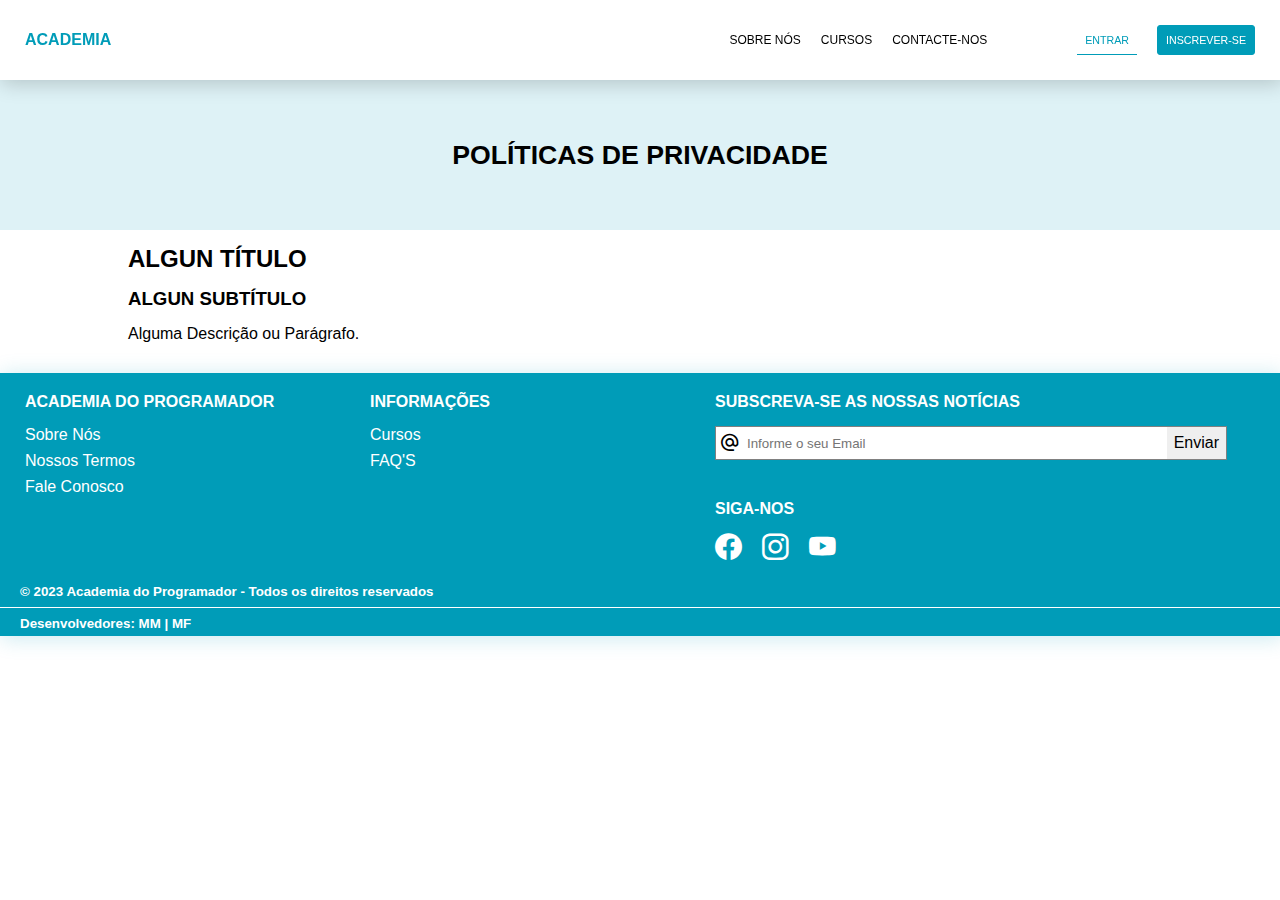
<file: privacy.html>
<!DOCTYPE html>
<html>
<head>
    <meta charset='utf-8'>
    <meta http-equiv='X-UA-Compatible' content='IE=edge'>
    <title>ACADEMIA DO PROGRAMADOR | Início</title>
    <meta name='viewport' content='width=device-width, initial-scale=1'>
    <link rel='stylesheet' type='text/css' media='screen' href='css/index.css'>
    <link rel='stylesheet' type='text/css' media='screen' href='css/terms.css'>
    <link rel="stylesheet" href="https://fonts.googleapis.com/css2?family=Material+Symbols+Outlined:opsz,wght,FILL,GRAD@48,400,0,0" />
    <link rel="stylesheet" href="https://cdn.jsdelivr.net/npm/bootstrap-icons@1.10.5/font/bootstrap-icons.css">
</head>
<body>
    <!-- Section Header -Start- -->
    <!-- Section Header -Start- -->
    <header>
        <div class="header-left">
            <a href="index.html">
                <h1>ACADEMIA</h1>
            </a>
        </div>
        <div class="header-right">
            <ul>
                <a href="aboutus.html"><li>SOBRE NÓS</li></a>
                <a href="courses.html"><li>CURSOS</li></a>
                <a href="contacts.html"><li>CONTACTE-NOS</li></a>
            </ul>
            <a href="login.html">
                <button id="button-login-students">ENTRAR</button>
            </a>
            <a href="create.html">
                <button>INSCREVER-SE</button>
            </a>
            <span id="google-icon-menu" class="material-symbols-outlined">menu</span>
        </div>
    </header>
    <!-- Section Header -End- -->
    <div class="header-space"></div>
    <!-- Section Responsive Menu -Start- -->
    <div class="responsive-menu">
        <div class="responsive-menu-content">
            <!--
            <div class="responsive-menu-content-close">
                <span id="google-icon-close" class="material-symbols-outlined">close</span>
            </div>
            -->
            <div class="responsive-menu-content-header">
                <h1>MENU</h1>
            </div>
            <div class="responsive-menu-content-body">
                <a href="aboutus.html">
                    <div class="responsive-menu-option-links">
                        <span class="material-symbols-outlined">group</span>
                        <h5>SOBRE NÓS</h5>
                    </div>
                </a>
                <a href="courses.html">
                    <div class="responsive-menu-option-links">
                        <span class="material-symbols-outlined">school</span>
                        <h5>CURSOS</h5>
                    </div>
                </a>
                <a href="contacts.html">
                    <div class="responsive-menu-option-links">
                        <span class="material-symbols-outlined">perm_phone_msg</span>
                        <h5>CONTACTE-NOS</h5>
                    </div>
                </a>
            </div>
            <div class="responsive-menu-content-footer">
                <a href="login.html">
                    <button>ENTRAR</button>
                </a>
                <a href="create.html">
                    <button>INSCREVER-SE</button>
                </a>
            </div>
        </div>
    </div>
    <!-- Section Responsive Menu -End- -->

    <!-- Section Pages Content -Start- -->
    <div class="pages-content">
        <div class="cover-section">
            <h1>POLÍTICAS DE PRIVACIDADE</h1>
        </div>
        <div class="info-section">
            <div class="info-section-content">
                <h1>
                    ALGUN TÍTULO
                </h1>
                <h2>
                    ALGUN SUBTÍTULO
                </h2>
                <p>
                    Alguma Descrição ou Parágrafo.
                </p>
            </div>
        </div>
    </div>
    <!-- Section Pages Content -End- -->

    <!-- Section Footer -Start- -->
    <footer>
        <div class="footer-top">
            <div id="footer-top-section-1" class="footer-top-section">
                <div class="footer-section-title">
                    <h1>ACADEMIA DO PROGRAMADOR</h1>
                </div>
                <div class="footer-section-content">
                    <ul>
                        <a href="aboutus.html"><li>Sobre Nós</li></a>
                        <a href="terms.html"><li>Nossos Termos</li></a>
                        <a href="contacts.html"><li>Fale Conosco</li></a>
                    </ul>
                </div>
            </div>
            <div id="footer-top-section-2" class="footer-top-section">
                <div class="footer-section-title">
                    <h1>INFORMAÇÕES</h1>
                </div>
                <div class="footer-section-content">
                    <ul>
                        <a href="courses.html"><li>Cursos</li></a>
                        <a href="faq.html"><li>FAQ'S</li></a>
                    </ul>
                </div>
            </div>
            <div id="footer-top-section-3" class="footer-top-section">
                <div class="footer-section-title">
                    <h1>SUBSCREVA-SE AS NOSSAS NOTÍCIAS</h1>
                </div>
                <div class="footer-section-content">
                    <div class="subscribe-news">
                        <span class="material-symbols-outlined">alternate_email</span>
                        <input type="email" placeholder="Informe o seu Email" />
                        <button>Enviar</button>
                    </div>
                </div>
                <div class="footer-section-title">
                    <h1>SIGA-NOS</h1>
                </div>
                <div class="footer-section-content">
                    <div class="social-medias">
                        <i class="bi bi-facebook"></i>
                        <i class="bi bi-instagram"></i>
                        <i class="bi bi-youtube"></i>
                    </div>
                </div>
            </div>
        </div>
        <div class="footer-bottom">
            <div class="footer-bottom-content">
                <div class="footer-bottom-policies-first">
                    <h1>© 2023 Academia do Programador - Todos os direitos reservados</h1>
                </div>
                <div class="footer-bottom-policies-second">
                    <h1>Desenvolvedores: <a>MM</a> | <a>MF</a></h1>
                </div> 
            </div>
        </div>
    </footer>
    <!-- Section Footer -End- -->

    <!-- Section Min-Resolution -Start- -->
    <div class="modal-resolution" id="modal_agendar">    
        <div class="modal-resolution-content">
          <p> 
            Indisponível para esta Resolução
          </p>  
        </div>
    </div>
    <!-- Section Min-Resolution -End- -->

    <script type="text/javascript" src="https://cdnjs.cloudflare.com/ajax/libs/jquery/3.6.0/jquery.min.js"></script>
    <script src='js/index.js'></script>
</body>
</html>
</file>
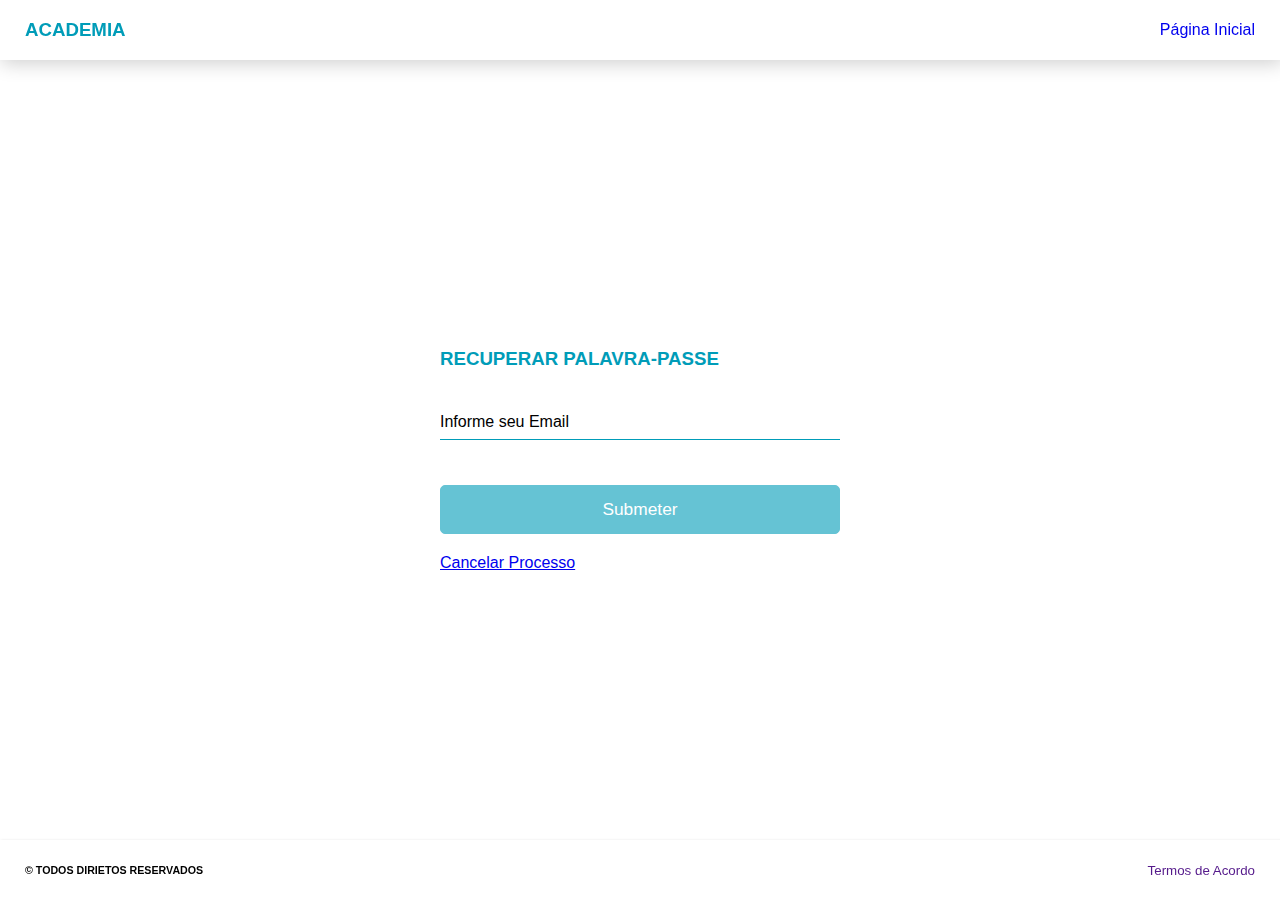
<file: reset-pass.html>
<!DOCTYPE html>
<html>
<head>
    <meta charset='utf-8'>
    <meta http-equiv='X-UA-Compatible' content='IE=edge'>
    <title>ACADEMIA DO PROGRAMADOR | Início</title>
    <meta name='viewport' content='width=device-width, initial-scale=1'>
    <link rel='stylesheet' type='text/css' media='screen' href='css/login.css'>
    <link rel="stylesheet" href="https://fonts.googleapis.com/css2?family=Material+Symbols+Outlined:opsz,wght,FILL,GRAD@48,400,0,0" />
    <link rel="stylesheet" href="https://cdn.jsdelivr.net/npm/bootstrap-icons@1.10.5/font/bootstrap-icons.css">
</head>
<body>
    <!-- Section Header -Start- -->
    <header>
        <div class="header-left">
            <a href="index.html">
                <h1>ACADEMIA</h1>
            </a>
        </div>
        <div class="header-right">
            <a href="index.html">Página Inicial</a>
        </div>
    </header>
    <!-- Section Header -End- -->


    <div class="main-content">
        <div id="login-page-1">
            <div class="section-login">
                <h1>RECUPERAR PALAVRA-PASSE</h1>
                <div class="login-box login-box-email">
                    <input type="text" id="input-email" value="" required />
                    <label>Informe seu Email</label>
                </div>
                <div class="response">
                    <p id="response-input-email"></p>
                </div>
                <button id="btn-rest-password">Submeter</button>
                <a href="login.html">Cancelar Processo</a></h2>
            </div>
        </div>
        <div id="login-page-2">
            <div class="section-recover">

            </div>
        </div>
    </div>


    <!-- Section Footer -Start- -->
    <footer>
        <div class="footer-left">
            <h1>© TODOS DIRIETOS RESERVADOS</h1>
        </div>
        <div class="footer-right">
            <ul>
                <a href="">
                    <li>Termos de Acordo</li>
                </a>
            </ul>
        </div>
    </footer>
    <!-- Section Footer -End- -->

    <!-- Section Min-Resolution -Start- -->
    <div class="modal-resolution" id="modal_agendar">    
        <div class="modal-resolution-content">
          <p> 
            Indisponível para esta Resolução
          </p>  
        </div>
    </div>
    <!-- Section Min-Resolution -End- -->

    <script type="text/javascript" src="https://cdnjs.cloudflare.com/ajax/libs/jquery/3.6.0/jquery.min.js"></script>
    <script src='js/reset-pass.js'></script>
</body>
</html>
</file>
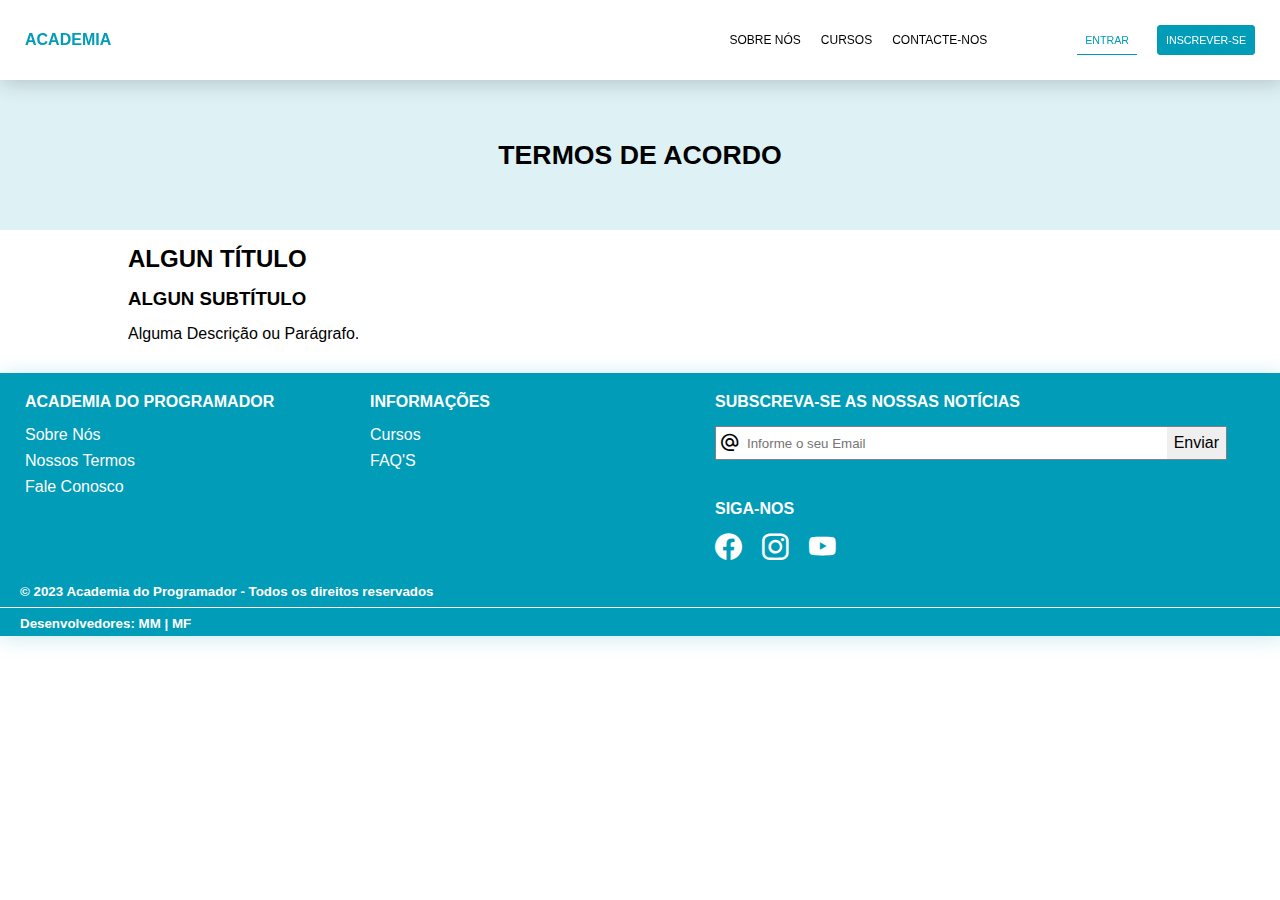
<file: terms.html>
<!DOCTYPE html>
<html>
<head>
    <meta charset='utf-8'>
    <meta http-equiv='X-UA-Compatible' content='IE=edge'>
    <title>ACADEMIA DO PROGRAMADOR | Início</title>
    <meta name='viewport' content='width=device-width, initial-scale=1'>
    <link rel='stylesheet' type='text/css' media='screen' href='css/index.css'>
    <link rel='stylesheet' type='text/css' media='screen' href='css/terms.css'>
    <link rel="stylesheet" href="https://fonts.googleapis.com/css2?family=Material+Symbols+Outlined:opsz,wght,FILL,GRAD@48,400,0,0" />
    <link rel="stylesheet" href="https://cdn.jsdelivr.net/npm/bootstrap-icons@1.10.5/font/bootstrap-icons.css">
</head>
<body>
    <!-- Section Header -Start- -->
    <header>
        <div class="header-left">
            <a href="index.html">
                <h1>ACADEMIA</h1>
            </a>
        </div>
        <div class="header-right">
            <ul>
                <a href="aboutus.html"><li>SOBRE NÓS</li></a>
                <a href="courses.html"><li>CURSOS</li></a>
                <a href="contacts.html"><li>CONTACTE-NOS</li></a>
            </ul>
            <a href="login.html">
                <button id="button-login-students">ENTRAR</button>
            </a>
            <a href="create.html">
                <button>INSCREVER-SE</button>
            </a>
            <span id="google-icon-menu" class="material-symbols-outlined">menu</span>
        </div>
    </header>
    <!-- Section Header -End- -->
    <div class="header-space"></div>
    <!-- Section Responsive Menu -Start- -->
    <div class="responsive-menu">
        <div class="responsive-menu-content">
            <!--
            <div class="responsive-menu-content-close">
                <span id="google-icon-close" class="material-symbols-outlined">close</span>
            </div>
            -->
            <div class="responsive-menu-content-header">
                <h1>MENU</h1>
            </div>
            <div class="responsive-menu-content-body">
                <a href="aboutus.html">
                    <div class="responsive-menu-option-links">
                        <span class="material-symbols-outlined">group</span>
                        <h5>SOBRE NÓS</h5>
                    </div>
                </a>
                <a href="courses.html">
                    <div class="responsive-menu-option-links">
                        <span class="material-symbols-outlined">school</span>
                        <h5>CURSOS</h5>
                    </div>
                </a>
                <a href="contacts.html">
                    <div class="responsive-menu-option-links">
                        <span class="material-symbols-outlined">perm_phone_msg</span>
                        <h5>CONTACTE-NOS</h5>
                    </div>
                </a>
            </div>
            <div class="responsive-menu-content-footer">
                <a href="login.html">
                    <button>ENTRAR</button>
                </a>
                <a href="create.html">
                    <button>INSCREVER-SE</button>
                </a>
            </div>
        </div>
    </div>
    <!-- Section Responsive Menu -End- -->








    <!-- Section Pages Content -Start- -->
    <div class="pages-content">
        <div class="cover-section">
            <h1>TERMOS DE ACORDO</h1>
        </div>
        <div class="info-section">
            <div class="info-section-content">
                <h1>
                    ALGUN TÍTULO
                </h1>
                <h2>
                    ALGUN SUBTÍTULO
                </h2>
                <p>
                    Alguma Descrição ou Parágrafo.
                </p>
            </div>
        </div>
    </div>
    <!-- Section Pages Content -End- -->








    <!-- Section Footer -Start- -->
    <footer>
        <div class="footer-top">
            <div id="footer-top-section-1" class="footer-top-section">
                <div class="footer-section-title">
                    <h1>ACADEMIA DO PROGRAMADOR</h1>
                </div>
                <div class="footer-section-content">
                    <ul>
                        <a href="aboutus.html"><li>Sobre Nós</li></a>
                        <a href="terms.html"><li>Nossos Termos</li></a>
                        <a href="contacts.html"><li>Fale Conosco</li></a>
                    </ul>
                </div>
            </div>
            <div id="footer-top-section-2" class="footer-top-section">
                <div class="footer-section-title">
                    <h1>INFORMAÇÕES</h1>
                </div>
                <div class="footer-section-content">
                    <ul>
                        <a href="courses.html"><li>Cursos</li></a>
                        <a href="faq.html"><li>FAQ'S</li></a>
                    </ul>
                </div>
            </div>
            <div id="footer-top-section-3" class="footer-top-section">
                <div class="footer-section-title">
                    <h1>SUBSCREVA-SE AS NOSSAS NOTÍCIAS</h1>
                </div>
                <div class="footer-section-content">
                    <div class="subscribe-news">
                        <span class="material-symbols-outlined">alternate_email</span>
                        <input type="email" placeholder="Informe o seu Email" />
                        <button>Enviar</button>
                    </div>
                </div>
                <div class="footer-section-title">
                    <h1>SIGA-NOS</h1>
                </div>
                <div class="footer-section-content">
                    <div class="social-medias">
                        <i class="bi bi-facebook"></i>
                        <i class="bi bi-instagram"></i>
                        <i class="bi bi-youtube"></i>
                    </div>
                </div>
            </div>
        </div>
        <div class="footer-bottom">
            <div class="footer-bottom-content">
                <div class="footer-bottom-policies-first">
                    <h1>© 2023 Academia do Programador - Todos os direitos reservados</h1>
                </div>
                <div class="footer-bottom-policies-second">
                    <h1>Desenvolvedores: <a>MM</a> | <a>MF</a></h1>
                </div> 
            </div>
        </div>
    </footer>
    <!-- Section Footer -End- -->

    <!-- Section Min-Resolution -Start- -->
    <div class="modal-resolution" id="modal_agendar">    
        <div class="modal-resolution-content">
          <p> 
            Indisponível para esta Resolução
          </p>  
        </div>
    </div>
    <!-- Section Min-Resolution -End- -->

    <script type="text/javascript" src="https://cdnjs.cloudflare.com/ajax/libs/jquery/3.6.0/jquery.min.js"></script>
    <script src='js/index.js'></script>
</body>
</html>
</file>
<file: css/index.css>
*{
    padding: 0;
    margin: 0;
    font-family: Arial, sans-serif;
}

/* Section Header - Start*/
header{
    width: 100%;
    height: 80px;
    position: fixed;
    /* background: rgba(0, 0, 0, 0.1); */
    background-color: white;
    box-shadow: 2px 2px 20px 1px rgba(0, 0, 0, 0.2);
    z-index: 2;
}

.header-left{
    float: left;
    height: 100%;
    display: flex;
    justify-content: left;
    align-items: center;
    margin-left: 25px;
}

.header-left h1{
    font-size: 12pt;
    font-weight: bold;
    font-family: arial;
    color: rgb(0, 156, 184);
}

.header-left a{
    text-decoration: none;
}

.header-right{
    float: right;
    height: 100%;
    display: flex;
    justify-content: right;
    align-items: center;
    margin-right: 25px;
}

.header-right ul{
    margin-right: 20px;
}

.header-right ul li{
    float: left;
    list-style: none;
    margin: 0px 10px;
    font-size: 9pt;
    color: black;
}

#button-login-students{
    margin-right: 20px;
    margin-left: 60px;
    border:0;
    border-bottom: 1px solid rgb(0, 156, 184);
    color: rgb(0, 156, 184);
    background-color: transparent;
    border-radius: 0;
}

.header-right button{
    font-size: 8pt;
    padding: 8px;
    border:1px solid rgb(0, 156, 184);
    cursor: pointer;
    color: white;
    background-color: rgb(0, 156, 184);
    border-radius: 3px;
    font-family:'Gill Sans', 'Gill Sans MT', Calibri, 'Trebuchet MS', sans-serif;
}

.header-right button:hover{
    color: rgb(0, 156, 184);
    background-color: transparent;
    transition: 0.7s;
}

.header-right #google-icon-menu{
    font-size: 20pt;
    margin-left: 20px;
    cursor: pointer;
    display: none;
}

.header-space{
    width: 100%;
    height: 80px;
    clear: both;
}

@media (max-width:900px){
    .header-right ul{
        display: none;
    }

    .header-right #google-icon-menu{
        display: block;
    }
}



@media (max-width:600px){
    header{
        height: 60px;
    }

    .header-space{
        height: 60px;
    }

    
    .header-left{
        margin-left: 10px;
    }
    
    .header-left h1{
        font-size: 10pt;
    }
    
    .header-right{
        margin-right: 10px;
    }

    #button-login-students{
        margin-right: 10px;
    }
    
    .header-right button{
        font-size: 6pt;
        padding: 6px;
    }
    
    .header-right #google-icon-sohpping-cart{
        font-size: 12pt;
        margin-right: 15px;
        margin-top: 10px;
    }
    
    .header-right #count-shopping-cart{
        position: absolute;
        margin: -30px 4px;
        font-size: 10pt;
    }
    
    .header-right #google-icon-menu{
        font-size: 15pt;
        margin-left: 10px;
    }
    
}




@media (max-width:470px){
    .header-right #google-icon-sohpping-cart{
        margin-right: 0px;
    }

    .header-right button{
        display: none;
    }
}
/* Section Header - End*/


/* Section Responsive-Menu - Start*/
.responsive-menu{
    top: 0;
    width: 100%;
    height: 100%;
    position: fixed;
    background-color: rgba(0, 0, 0, 0.4);
    right: -100%;
    z-index: 12;
}

.responsive-menu .responsive-menu-content{
    width: 40%;
    height: 100%;
    background-color: white;
    float: right;
    position: relative;
}

/*
.responsive-menu-content-close{
    width: 100%;
    height:60px;
    background-color: transparent;
    display: flex;
    justify-content: right;
    align-items: center;
    margin-top: -60px;
}

.responsive-menu-content-close span{
    margin-right: 20px;
    font-size: 20pt;
    cursor: pointer;
}
*/

.responsive-menu .responsive-menu-content-header{
    width: 100%;
    height:30px;
    background-color: rgb(0, 156, 184);
    display: flex;
    align-items: center;
    /*
    align-content: space-between;
    flex-flow: column wrap;
    */
}

.responsive-menu .responsive-menu-content-header h1{
    font-size: 14pt;
    margin-left: 10px;
    color: white;
}

.responsive-menu-content-body{
    width: 100%;
    margin-top: 10px;
}

.responsive-menu-content-body a{
    text-decoration: none;
}

.responsive-menu-content-body .responsive-menu-option-links{
    width: 100%;
    height:30px;
    display: flex;
    align-items: center;
}

.responsive-menu-content-body .responsive-menu-option-links span{
    margin-left: 10px;
    margin-right: 10px;
    font-size: 18pt;
    color: rgb(0, 156, 184);
}

.responsive-menu-content-body .responsive-menu-option-links h5{
    font-size: 10pt;
    color: rgb(0, 156, 184);
}

.responsive-menu-content-body .responsive-menu-option-links:hover{
    cursor: pointer;
}


.responsive-menu-content-footer{
    width: 20%;
    bottom: 0;
    position: fixed;
    text-align: center;
}

.responsive-menu-content-footer a{
    text-decoration: none;
}

.responsive-menu-content-footer button{
    width: 80%;
    font-size: 8pt;
    padding: 8px;
    border:1px solid rgb(0, 156, 184);
    cursor: pointer;
    color: rgb(0, 156, 184);
    background-color: transparent;
    font-family:'Gill Sans', 'Gill Sans MT', Calibri, 'Trebuchet MS', sans-serif;
    margin-bottom: 15px;
    display: none;
}

@media (max-width:600px){

    .responsive-menu-content-footer button{
        display: block;
    }

    .responsive-menu .responsive-menu-content-header h1{
        font-size: 10pt;
    }

    .responsive-menu .responsive-menu-content{
        width: 80%;
    }

    .responsive-menu-content-body .responsive-menu-option-links{
        height:25px;
    }
    
    .responsive-menu-content-body .responsive-menu-option-links span{
        font-size: 14pt;
    }
    
    .responsive-menu-content-body .responsive-menu-option-links h5{
        font-size: 8pt;
    }

    .responsive-menu-content-footer{
        width: 80%;
        margin: auto;
    }

    .responsive-menu-content-footer button{
        width: 60%;
        font-size: 7pt;
        padding: 6px;
        margin-left: 10px;
    }
}

@media (max-width:400px){
    .responsive-menu-content-footer button{
        width: 90%;
    }
}
/* Section Responsive-Menu - End*/















/* Section Footer - Start*/
footer{
    width: 100%;
    background-color: rgb(0, 156, 184);
    box-shadow: 2px 2px 20px 1px rgba(0, 156, 184, 0.2);
    z-index: 1;
    color: white;
}

.footer-top{
    display: flex;
    justify-content: left;
    margin-top: 30px;
    margin-bottom: 20px;
}

.footer-top .footer-top-section{
    margin-left: 25px;
}

#footer-top-section-1, #footer-top-section-2{
    width: 25%;
}

#footer-top-section-3{
    width: 40%;
}

.footer-top .footer-top-section .footer-top-section-title{
    width: 100%;
}

.footer-top .footer-top-section .footer-section-title h1{
    font-size: 12pt;
    font-weight: bold;
    margin-top: 20px;
}

.footer-section-content{
    width: 100%;
    margin-top: 15px;
}

.footer-section-content ul{
    width: 100%;
}

.footer-section-content ul li{
    width: 100%;
    list-style: none;
    font-size: 12pt;
    margin: 8px 0;
    font-weight: normal;
}

.footer-section-content a{
    text-decoration: none;
    color: white;
}

.subscribe-news{
    display: flex;
    justify-content: left;
    align-items: center;
    border:1px solid gray;
    background-color: white;
    margin-bottom: 40px;
}

.subscribe-news span{
    font-size: 16pt;
    margin-left: 3px;
    color: black;
}

.subscribe-news input{
    width: 90%;
    padding: 7px;
    font-size: 10pt;
    border:0;
    outline: none;
}

.subscribe-news button{
    padding: 7px;
    font-size: 12pt;
    border:0;
    cursor: pointer;
}

.social-medias{
    width: 100%;
    display: flex;
    justify-content: left;
    align-items: center;
}

.social-medias i{
    font-size: 20pt;
    margin-right: 20px;
    cursor: pointer;
}

.footer-bottom{
    width: 100%;
    font-family: arial;
}

.footer-bottom-content{
    width: 100%;
}

.footer-bottom-policies-first{
    width: 100%;
    border-bottom:1px solid white;
    text-align: left;
}

.footer-bottom-policies-first h1{
    font-size: 10pt;
    margin-bottom: 8px;
    margin-left: 20px;
}

.footer-bottom-policies-second{
    width: 100%;
    height: 20px;
    margin-top: 8px;
    text-align: left;
}

.footer-bottom-policies-second h1{
    font-size: 10pt;
    margin-left: 20px;
}

.footer-bottom-policies-second a{
    text-decoration: none;
}

@media (max-width:840px){
    .footer-top{
        display:inline;
        justify-content: left;
        
        margin-bottom: 20px;
    }
    
    #footer-top-section-1, #footer-top-section-2{
        width: 46%;
        float: left;
        margin-bottom: 20px;
    }

    #footer-top-section-2{
        margin-bottom: 25px;
    }
    
    #footer-top-section-3{
        width: 80%;
    }

    .footer-top .footer-top-section .footer-section-title h1{
        font-size: 12pt;
        margin-top: 20px;
    }

    .social-medias{
        margin-bottom: 30px;
    }
}


@media (max-width:660px){
    .footer-top{
        display:inline;
        
    }

    #footer-top-section-1, #footer-top-section-2{
        width: 90%;
        
        margin-bottom: 20px;
    }

    #footer-top-section-2{
        margin-bottom: 25px;
    }
    
    #footer-top-section-3{
        width: 90%;
    }

    .social-medias{
        margin-bottom: 30px;
    }
}




@media (max-width:600px){
    .footer-top .footer-top-section{
        margin-left: 10px;
    }
    
    .footer-top .footer-top-section .footer-section-title h1{
        font-size: 8pt;
    }
    
    .footer-section-content{
        margin-top: 10px;
    }
    
    .footer-section-content ul li{
        font-size: 8pt;
    }

    .subscribe-news span{
        font-size: 10pt;
        margin-left: 5px;
    }
    
    .subscribe-news input{
        padding: 5px;
        font-size: 8pt;
    }
    
    .subscribe-news button{
        padding: 5px;
        font-size: 8pt;
    }

    .social-medias i{
        font-size: 12pt;
        margin-right: 10px;
    }
    
    .footer-bottom-policies-first h1{
        width: 90%;
        font-size: 7pt;
        margin-bottom: 6px;
        margin-left: 10px;
    }
    
    .footer-bottom-policies-second{
        width: 100%;
        height: 18px;
        margin-top: 6px;
        text-align: left;
    }
    
    .footer-bottom-policies-second h1{
        font-size: 7pt;
        margin-left: 10px;
    }
}
/* Section Footer - End*/



/* Section Min-Reolution - Start*/
.modal-resolution{
    display: none;
}  

@media (max-width:250px){
    .modal-resolution{
        margin: 0;
        display: flex;
        top: 0;
        position: fixed;
        width: 100%;
        height: 100%;
        background-color: white;
        justify-content: center;
        align-items: center;
        z-index: 2000;
    }
  
    .modal-resolution-content{
        width: 100%;
        border:0px; 
        overflow: auto;
        text-align: center;
        border-radius: 10px;
        background-color: white;
        text-align: center;
        padding: 20px;
    }
  
  .modal-resolution-content p{
        width: 100%;
        font-size: 8pt;
  }
  }

/* Section Min-Reolution - End*/
</file>
<file: css/terms.css>
.cover-section{
    width: 100%;
    height: 150px;
    display: flex;
    justify-content: center;
    align-items: center;
    background-color: rgb(222, 242, 246);
    margin-bottom: 10px;
}

.cover-section h1{
    font-size: 20pt;
    font-family: 'arial';
}

.info-section{
    width: 100%;
}

.info-section{
    width: 80%;
    margin: auto;
}

.info-section p{
    width: 100%;
    font-size: 12pt;
    margin-top: 15px;
    margin-bottom: 15px;
    font-family: 'arial';
    text-align: justify;
}

.info-section h1{
    width: 100%;
    font-size: 18pt;
    margin-top: 15px;
    margin-bottom: 15px;
    font-family: 'arial';
    text-align: justify;
}

.info-section h2{
    width: 100%;
    font-size: 14pt;
    margin-top: 15px;
    margin-bottom: 15px;
    font-family: 'arial';
    text-align: justify;
}

@media (max-width:600px){
    .cover-section{
        height: 70px;
    }
    
    .cover-section h1{
        font-size: 14pt;
    }

    .info-section{
        width: 90%;
    }

    .info-section p{
        width: 100%;
        font-size: 8pt;
        margin-top: 15px;
        margin-bottom: 15px;
    }
    
    .info-section h1{
        width: 100%;
        font-size: 14pt;
        margin-top: 15px;
        margin-bottom: 15px;
    }
    
    .info-section h2{
        width: 100%;
        font-size: 10pt;
        margin-top: 15px;
        margin-bottom: 15px;
    }
}

@media (max-width:450px){
    .cover-section{
        height: 50px;
    }

    .cover-section h1{
        font-size: 10pt;
    }
}
</file>
<file: css/contacts.css>
*{
    -moz-box-sizing: border-box;
    -webkit-box-sizing: border-box;
    box-sizing: border-box;
}

.cover-section{
    width: 100%;
    height: 150px;
    display: flex;
    justify-content: center;
    align-items: center;
    background-color: rgb(222, 242, 246);
    margin-bottom: 10px;
}

.cover-section h1{
    font-size: 20pt;
    font-family: 'arial';
}

.info-section{
    width: 100%;
}

.info-section-content{
    width: 90%;
    margin: auto;
}

@media (max-width:600px){
    .cover-section{
        height: 70px;
    }
    
    .cover-section h1{
        font-size: 14pt;
    }

    .info-section-content{
        width: 95%;
    }

}


@media (max-width:450px){
    .cover-section{
        height: 50px;
    }

    .cover-section h1{
        font-size: 10pt;
    }
}













.contact-talk-section{
    width: 100%;
    display: flex;
    justify-content: center;
    align-items: center;
    margin-bottom: 100px;
}

.contact-talk-section-frist{
    width: 50%;
}

.contact-talk-section-frist h1{
    font-size: 26pt;
    margin-bottom: 15px;
}

.contact-talk-section-frist p{
    font-size: 12pt;
}

.contact-talk-section-second{
    width: 50%;
}

.contact-talk-section-second h1{
    font-size: 14pt;
    width: 100%;
    margin-top: 20px;
}

.contact-talk-section-second .setion-type-contact{
    width: 100%;
    display: flex;
    justify-content: left;
    align-items: left;
    margin-top: 5px;
    margin-bottom: 5px;
}

.contact-talk-section-second .setion-type-contact span{
    font-size: 14pt;
    margin: 2px 4px;
    color: rgb(0, 156, 184);
}

.contact-talk-section-second .setion-type-contact h2{
    font-size: 14pt;
}

.contact-talk-section-second p{
    font-size: 12pt;
    margin-top: 6px;
}

@media (max-width:1000px){
    .contact-talk-section{
        margin-bottom: 70px;
    }

    .contact-talk-section-frist h1{
        font-size: 20pt;
        margin-bottom: 12px;
    }
    
    .contact-talk-section-frist p{
        font-size: 10pt;
    }

    .contact-talk-section-second h1{
        font-size: 12pt;
    }

    .contact-talk-section-second .setion-type-contact span{
        font-size: 12pt;
        margin: 2px 4px;
    }
    
    .contact-talk-section-second .setion-type-contact h2{
        font-size: 11pt;
    }
    
    .contact-talk-section-second p{
        font-size: 9pt;
        margin-top: 6px;
    }
}

@media (max-width:710px){
    .contact-talk-section{
        width: 100%;
        display: inline;
        justify-content: left;
        align-items: left;
        margin-bottom: 0px;
    }
    .contact-talk-section-frist{
        width: 100%;
    }
    
    .contact-talk-section-frist h1{
        font-size: 14pt;
        margin-bottom: 10px;
        margin-top: 30px;
    }
    .contact-talk-section-frist p{
        font-size: 9pt;
    }

    .contact-talk-section-second{
        width: 100%;
    }

    .contact-talk-section-second .setion-type-contact{
        width: 100%;
        display: flex;
        justify-content: left;
        align-items: left;
        margin-top: 5px;
        margin-bottom: 5px;
    }
}

@media (max-width:500px){
    .contact-talk-section-frist h1{
        font-size: 10pt;
    }
    .contact-talk-section-frist p{
        font-size: 8pt;
    }

    .contact-talk-section-second h1{
        font-size: 10pt;
    }

    .contact-talk-section-second .setion-type-contact span{
        font-size: 9pt;
        margin: 0px 4px;
    }
    
    .contact-talk-section-second .setion-type-contact h2{
        font-size: 9pt;
    }
    
    .contact-talk-section-second p{
        font-size: 8pt;
        margin-top: 6px;
    }
}











.contacts-message-section{
    width: 100%;
    display: flex;
    justify-content: center;
    align-items: center;
    margin-bottom: 100px;
}

.contacts-message-section-frist{
    width: 50%;
}

.contacts-message-section-frist h1{
    width: 90%;
    font-size: 26pt;
    margin-bottom: 15px;
}

.contacts-message-section-frist p{
    width: 80%;
    font-size: 12pt;
    margin-top: 15px;
}

.contacts-message-section-frist button{
    width: 60%;
    padding: 14px;
    font-size: 12pt;
    margin-top: 30px;
    border:1px solid rgb(0, 156, 184);
    background-color: rgb(0, 156, 184);
    color: white;
    cursor: pointer;
}

.contacts-message-section-second{
    width: 50%;
}

.message-inputs-form select{
    width: 100%;
    height: 25px;
    border:0;
    border-bottom:1px solid gray;
    font-size: 12pt;
    cursor: pointer;
    outline: none;
}

.message-inputs-form input{
    width: 100%;
    height: 25px;
    border:0;
    border-bottom:1px solid gray;
    font-size: 12pt;
    outline: none;
}

.message-inputs-form-especial{
    width: 100%;
    display: flex;
    justify-content: space-between;
    align-items: center;
}

.message-inputs-form-especial .message-inputs-form{
    width: 48%;
}

.message-inputs-form p{
    width: 100%;
    height: 15px;
    font-size: 8pt;
    margin-top: 2px;
    margin-bottom: 5px;
}

.message-inputs-form textarea{
    min-width: 100%;
    max-width: 100%;
    min-height: 50px;
    max-height: 140px;
    border:0;
    border-bottom:1px solid gray;
    font-size: 12pt;
    outline: none;
}

.message-inputs-form button{
    width: 250px;
    padding: 8px;
    border:1px solid rgb(222, 242, 246);
    color: black;
    font-size: 14pt;
    cursor: pointer;
    background-color: rgb(222, 242, 246);
}

@media (max-width:1000px){
    .contacts-message-section{
        margin-bottom: 70px;
    }
 
    .contacts-message-section-frist h1{
        font-size: 20pt;
        margin-bottom: 12px;
    }
    
    .contacts-message-section-frist p{
        font-size: 9pt;
        margin-top: 12px;
    }
    
    .contacts-message-section-frist button{
        width: 70%;
        padding: 12px;
        font-size: 10pt;
        margin-top: 20px;
    }

    .message-inputs-form select{
        height: 20px;
        font-size: 9pt;
    }
    
    .message-inputs-form input{
        height: 20px;
        font-size: 9pt;
    }

    .message-inputs-form textarea{
        min-height: 40px;
        max-height: 120px;
        font-size: 9pt;
    }
    
    .message-inputs-form button{
        width: 200px;
        padding: 7px;
        font-size: 12pt;
    }
}

@media (max-width:710px){
    .contacts-message-section{
        width: 100%;
        display: inline;
        justify-content: left;
        align-items: left;
        margin-bottom: 0px;
    }
    
    .contacts-message-section-frist{
        width: 100%;
    }
    
    .contacts-message-section-frist h1{
        width: 100%;
        font-size: 14pt;
        margin-bottom: 10px;
        margin-top: 40px;
    }
    
    .contacts-message-section-frist p{
        width: 100%;
        font-size: 10pt;
        margin-top: 10px;
    }
    
    .contacts-message-section-frist button{
        width: 200px;
        padding: 7px;
        font-size: 8pt;
        margin-top: 30px;
        margin-bottom: 30px;
    }
    
    .contacts-message-section-second{
        width: 100%;
    }

    .message-inputs-form button{
        width: 200px;
        padding: 7px;
        font-size: 8pt;
        margin-bottom: 40px;
    }
}

@media (max-width:500px){
    .contacts-message-section{
        margin-bottom: 70px;
    }
 
    .contacts-message-section-frist h1{
        font-size: 10pt;
        margin-bottom: 12px;
    }
    
    .contacts-message-section-frist p{
        font-size: 8pt;
        margin-top: 12px;
    }
    
    .contacts-message-section-frist button{
        width: 150px;
        padding: 7px;
        font-size: 8pt;
        margin-top: 20px;
    }

    .message-inputs-form button{
        width: 150px;
        padding: 7px;
        font-size: 8pt;
        margin-bottom: 40px;
    }
}












.contacts-find-us-section{
    width: 100%;
    display: flex;
    justify-content: center;
    align-items: center;
    margin-bottom: 100px;
}

.contacts-find-us-section-frist{
    width: 50%;
}

.contacts-find-us-section-frist h1{
    width: 90%;
    font-size: 26pt;
    margin-bottom: 20px;
}

.contacts-find-us-section-frist .setion-contact-address{
    width: 90%;
    display: flex;
    justify-content: left;
    align-items: left;
    margin-top: 5px;
    margin-bottom: 5px;
}

.contacts-find-us-section-frist .setion-contact-address span{
    font-size: 14pt;
    margin: 1px 0px;
    color: rgb(0, 156, 184);
}

.contacts-find-us-section-frist .setion-contact-address h2{
    font-size: 14pt;
    margin-left: 8px;
    font-weight: normal;
    margin-bottom: 15px;
}

.contacts-find-us-section-frist p{
    width: 80%;
    font-size: 10pt;
    margin-top: 6px;
}

.contacts-find-us-section-second{
    width: 50%;
}

.contacts-find-us-section-second .address-gps{
    width: 100%;
    height: 200px;
}

.address-gps{
    overflow:hidden;
    padding-bottom:56.25%;
    position:relative;
    height:0;
}

.address-gps iframe{
    left:0;
    top:0;
    height:100%;
    width:100%;
    position:absolute;
}

@media (max-width:1000px){
    .contacts-find-us-section{
        margin-bottom: 70px;
    }
    
    .contacts-find-us-section-frist h1{
        font-size: 20pt;
        margin-bottom: 15px;
    }
    
    .contacts-find-us-section-frist .setion-contact-address span{
        font-size: 12pt;
        margin: 1px 0px;
    }
    
    .contacts-find-us-section-frist .setion-contact-address h2{
        font-size: 10pt;
        margin-left: 8px;
        font-weight: normal;
        margin-bottom: 12px;
    }
    
    .contacts-find-us-section-frist p{

        font-size: 9pt;
        margin-top: 4px;
    }
}

@media (max-width:710px){
    .contacts-find-us-section{
        display: inline;
    }
    
    .contacts-find-us-section-frist{
        width: 100%;
    }
    
    .contacts-find-us-section-frist h1{
        width: 100%;
        font-size: 14pt;
        margin-bottom: 10px;
    }
    
    .contacts-find-us-section-frist .setion-contact-address{
        width: 100%;
        display: flex;
        justify-content: left;
        align-items: left;
        margin-top: 5px;
        margin-bottom: 5px;
    }
    
    .contacts-find-us-section-frist .setion-contact-address span{
        font-size: 12pt;
        margin: 1px 0px;
    }
    
    .contacts-find-us-section-frist .setion-contact-address h2{
        font-size: 12pt;
        margin-left: 8px;
        font-weight: normal;
        margin-bottom: 10px;
    }
    
    .contacts-find-us-section-frist p{
        width: 100%;
        font-size: 9pt;
        margin-top: 6px;
        margin-bottom: 30px;
    }
    
    .contacts-find-us-section-second{
        width: 100%;
        margin-bottom: 30px;
    }
}

@media (max-width:500px){
    .contacts-find-us-section{
        margin-bottom: 70px;
    }
    
    .contacts-find-us-section-frist h1{
        font-size: 10pt;
        margin-bottom: 15px;
    }
    
    .contacts-find-us-section-frist .setion-contact-address span{
        font-size: 10pt;
        margin: 1px 0px;
    }
    
    .contacts-find-us-section-frist .setion-contact-address h2{
        font-size: 10pt;
        margin-left: 8px;
        font-weight: normal;
        margin-bottom: 12px;
    }
    
    .contacts-find-us-section-frist p{
        font-size: 8pt;
        margin-top: 4px;
    }
}
</file>
<file: css/create.css>
*{
    padding: 0;
    margin: 0;
    font-family:'arial';
}

/* Section Header - Start*/
header{
    width: 100%;
    height: 60px;
    position: fixed;
    z-index: 2;
    box-shadow: 2px 2px 20px 1px rgba(0, 0, 0, 0.2);
    background-color: white;
}

.header-left{
    height: 100%;
    display: flex;
    justify-content: center;
    align-items: center;
    float: left;
}

.header-left a{
    text-decoration: none;
}

.header-left h1{
    font-size: 14pt;
    margin-left: 25px;
    color: rgb(0, 156, 184);
}

.header-right{
    height: 100%;
    display: flex;
    justify-content: right;
    align-items: center;
    float: right;
}

.header-right span{
    font-size: 22pt;
}

.header-right a{
    font-size: 12pt;
    margin-right: 25px;
    text-decoration: none;
}

@media (max-width:650px){  
    .header-left h1{
        font-size: 12pt;
        margin-left: 10px;
    }

    .header-right span{
        font-size: 14pt;
    }
    
    .header-right select{
        width: auto;
        font-size: 8pt;
        padding: 7px;
        margin-right: 10px;
    }
}
/* Section Header - End*/
















/* Section body - Start*/
.main-content{
    width: 100%;
}

#login-page-2{
    display: none;
}

#login-page-1{
    width: 100%;
    height: 100vh;
    display: flex;
    justify-content: center;
    align-items: center;
}

.section-login{
    width: 400px;
    padding: 20px;
    background-color: transparent;
    border-radius: 10px;
}

.section-login h1{
    font-size: 14pt;
    margin-top: 20px;
    margin-bottom: 35px;
    color: rgb(0, 156, 184);
}

.login-box{
    position: relative;
}

.login-box input{
    width: 100%;
    padding: 8px 0;
    font-size: 12pt;
    border: 0;
    background-color: transparent;
    color: black;
    outline: none;
}

.login-box-email{
    border-bottom: 1px solid rgb(0, 156, 184);
}

.login-box label{
    position: absolute;
    top:0;
    left: 0;
    padding: 8px 0;
    font-size: 12pt;
    pointer-events: none;
    transition: .5s;
}

.login-box input:focus ~ label,
.login-box input:valid~label
{
    top: -17px;
    left: 0;
    font-size: 9pt;
    color: blue;
}

.login-box-password{
    display: flex;
    justify-content: center;
    align-items: center;
    border-bottom: 1px solid rgb(0, 156, 184);
}

.login-box-left{
    width: 90%;
}

.login-box-right{
    width: 10%;
}

.login-box-right span{
    font-size: 16pt;
    display: none;
    cursor: pointer;
}

.response{
    width: 100%;
    margin-bottom: 25px;
    margin-top: 5px;
}

.response p{
    font-size: 10pt;
}

.section-login button{
    width: 100%;
    font-size: 13pt;
    padding: 13px;
    border: 1px solid rgb(0, 156, 184);
    border-radius: 5px;
    background-color: rgb(0, 156, 184);
    color: white;
    cursor: pointer;
    margin-top: 20px;
    margin-bottom: 20px;
    opacity: 0.6;
    cursor: not-allowed;
}

.section-login button:hover{
    background-color: transparent;
    color: rgb(0, 156, 184);
    transition: 0.6s;
}

.section-login h2{
    width: 100%;
    font-size: 10pt;
    margin-bottom: 20px;
}

.section-login a{
    cursor: pointer;
}

@media (max-width:850px){  
    .section-login{
        width: 300px;
        padding: 10px;
    }

    .section-login h1{
        font-size: 12pt;
        margin-top: 20px;
        margin-bottom: 35px;
    }

    .login-box input{
        font-size: 9pt;
    }
    
    .login-box label{
        font-size: 9pt;
    }

    .login-box input:focus ~ label,
    .login-box input:valid~label
    {
        font-size: 8pt;
    }

    .login-box-right span{
        font-size: 13pt;
    }

    .section-login button{
        font-size: 9pt;
        padding: 8px;
    }

    .section-login h2{
        font-size: 8pt;
    }
    
}

@media (max-width:650px){  
    .section-login{
        width: 270px;
        padding: 10px;
    }

    .response p{
        font-size: 8pt;
        margin-top: 2px;
    }

    .login-box-right span{
        font-size: 12pt;
    }
}

@media (max-width: 350px){  
    .section-login{
        width: 80%;
    }

    .section-login h1{
        font-size: 11pt;
        margin-top: 10px;
        margin-bottom: 30px;
    }

    .login-box-right span{
        font-size: 10pt;
    }

    .section-login button{
        font-size: 9pt;
        margin-top: 0px;
        margin-bottom: 15px;
    }

    .section-login h2{
        font-size: 7pt;
        margin-bottom: 15px;
    }
    
}

/* Section body - End*/
















/* Section Footer - Start*/
footer{
    width: 100%;
    height: 60px;
    bottom: 0;
    position: fixed;
    box-shadow: 2px 2px 3px 1px rgba(0, 0, 0, 0.2);
    background-color: white;
}

.footer-left{
    height: 100%;
    display: flex;
    justify-content: center;
    align-items: center;
    float: left;
}

.footer-left h1{
    font-size: 8pt;
    margin-left: 25px;
    font-family: 'arial';
}

.footer-right{
    height: 100%;
    display: flex;
    justify-content: center;
    align-items: center;
    float: right;
}

.footer-right ul{
    margin-right: 25px;
}

.footer-right ul li{
    list-style: none;
    float: left;
    font-size: 10pt;
    margin-left: 5px;
    font-family: 'arial';
}

@media (max-width:650px){  
    footer{
        height: 40px;
    }

    .footer-left h1{
        font-size: 7pt;
        margin-left: 10px;
    }

    .footer-right ul{
        margin-right: 10px;
    }

    .footer-right ul li{
        font-size: 8pt;
        margin-left: 5px;
        margin-top: -2px;
    }
}

@media (max-width:550px){  
    footer{
        height: 40px;
    }
}

@media (max-width:350px){  
    .footer-left h1{
        font-size: 6pt;
    }

    .footer-right ul li{
        font-size: 7pt;
        margin-top: 0px;
    }
}
/* Section Footer - End*/









/* Section Min-Reolution - Start*/
.modal-resolution{
    display: none;
}  

@media (max-width:250px){
    .modal-resolution{
        margin: 0;
        display: flex;
        top: 0;
        position: fixed;
        width: 100%;
        height: 100%;
        background-color: white;
        justify-content: center;
        align-items: center;
        z-index: 2000;
    }
  
    .modal-resolution-content{
        width: 100%;
        border:0px; 
        overflow: auto;
        text-align: center;
        border-radius: 10px;
        background-color: white;
        text-align: center;
        padding: 20px;
    }
  
  .modal-resolution-content p{
        width: 100%;
        font-size: 8pt;
  }
  }

/* Section Min-Reolution - End*/
</file>
<file: css/faq.css>
.cover-section{
    width: 100%;
    background-color: rgb(222, 242, 246);
    margin-bottom: 10px;
}

.cover-section-title{
    width: 100%;
    display: flex;
    justify-content: center;
    align-items: center;
}

.cover-section .cover-section-title h1{
    font-size: 18pt;
    font-family: 'arial';
    margin-top: 40px;
    margin-bottom: 20px;
}

.cover-section-search{
    width: 100%;
    display: flex;
    justify-content: center;
    align-items: center;
}

.cover-section-search .search-input{
    width: 60%;
    height: 50px;
    display: flex;
    justify-content: center;
    align-items: center;
    border:1px solid white;
    background-color: white;
    border-radius: 20px;
    text-align: center;
    margin-bottom: 40px;
}

.cover-section-search .search-input span{
    width: 10%;
    font-size: 20pt;
}

#input-faq-close{
    cursor: pointer;
}

.cover-section-search .search-input input{
    width: 80%;
    font-size: 14pt;
    height: 100%;
    border: 0;
    outline: none;
    border-radius: 20px;
}

.cover-section-search-results{
    width: 100%;
    display: none;
    justify-content: center;
    align-items: center;
    position: absolute;
    margin-top: -40px;
}

.list-results-seraching{
    width: 60%;
    border:1px solid gray;
    border-radius: 20px;
    background-color: white;
}

.list-results-seraching ul{
    list-style: none;
}

.list-results-seraching ul li{
    width: 94%;
    padding: 1%;
    font-size: 12pt;
    margin: 10px 2%;
    background: rgba(0, 0, 0, 0.03);
    cursor: pointer;
}

.list-results-seraching ul a{
    text-decoration: none;
}

@media (max-width:1000px){
    .cover-section .cover-section-title h1{
        font-size: 12pt;
        margin-top: 30px;
        margin-bottom: 20px;
    }

    .cover-section-search .search-input{
        width: 80%;
        height: 40px;
        border-radius: 10px;
    }
    
    .cover-section-search .search-input span{
        width: 10%;
        font-size: 16pt;
    }
    
    .cover-section-search .search-input input{
        width: 80%;
        font-size: 12pt;
    }

    .list-results-seraching{
        width: 80%;
        border-radius: 10px;
    }
 
    .list-results-seraching ul li{
        width: 94%;
        padding: 1%;
        font-size: 10pt;
        margin: 8px 2%;
    }
}

@media (max-width:550px){
    .cover-section .cover-section-title h1{
        font-size: 8pt;
        margin-top: 15px;
        margin-bottom: 10px;
    }

    .cover-section-search .search-input{
        width: 95%;
        height: 30px;
        border-radius: 10px;
        margin-bottom: 15px;
    }
    
    .cover-section-search .search-input span{
        width: 10%;
        font-size: 10pt;
    }
    
    .cover-section-search .search-input input{
        width: 80%;
        font-size: 8pt;
    }

    .cover-section-search-results{
        margin-top: -15px;
    }

    .list-results-seraching{
        width: 95%;
        border-radius: 10px;
    }
 
    .list-results-seraching ul li{
        width: 94%;
        padding: 1%;
        font-size: 8pt;
        margin: 6px 2%;
    }
}











#faq-page-1{
    display: none;
}

#faq-page-2{
    display: block;
}

#faq-page-3{
    display: none;
}





.section-topics{
    width: 100%;
    display: flex;
    justify-content: center;
    align-items: center;
    margin-top: 40px;
}

.section-topics-content{
    width: 80%;
    display: flex;
    justify-content: space-evenly;
    align-items: center;
    margin-bottom: 10px;
}

.section-topics .section-name-topic{
    width: 300px;
    text-align: center;
    border-radius: 10px;
    cursor: pointer;
    background: rgba(0, 0, 0, 0.06);
}

.section-topics .section-name-topic span{
    margin-top: 60px;
    margin-bottom: 20px;
    font-size: 34pt;
    background-color: rgb(0, 156, 184);
    color: white;
    border-radius: 30px;
    padding: 10px;
}

.section-topics .section-name-topic h1{
    margin-bottom: 60px;
    font-size: 16pt;
}

@media (max-width:900px){
    .section-topics-content{
        width: 90%;
    }
    
    .section-topics .section-name-topic{
        width: 250px;
    }
}

@media (max-width:650px){
    .section-topics-content{
        width: 90%;
    }
    
    .section-topics .section-name-topic{
        width: 200px;
    }
}

@media (max-width:550px){
    .section-topics{
        margin-top: 20px;
    }

    .section-topics-content{
        width: 95%;
    }
    
    .section-topics .section-name-topic{
        width: 40%;
    }

    .section-topics .section-name-topic span{
        margin-top: 20px;
        margin-bottom: 20px;
        font-size: 14pt;
        border-radius: 20px;
        padding: 6px;
    }
    
    .section-topics .section-name-topic h1{
        margin-bottom: 20px;
        font-size: 9pt;
    }
}








.section-calling-support{
    width: 100%;
    display: flex;
    justify-content: center;
    align-items: center;
    margin-top: 30px;
}

.section-calling-content{
    width: 90%;
    display: flex;
    justify-content: center;
    align-items: center;
}

.section-calling-support .section-calling-content h2{
    font-size: 14pt;
    margin-right: 10px;
    font-family: 'Arial';
}

.section-calling-support .section-calling-content button{
    padding: 10px;
    border:1px solid rgb(84, 190, 150);
    background-color: rgb(84, 190, 150);
    color: white;
    font-size: 10pt;
    border-radius: 10px;
    cursor: pointer;
}

@media (max-width:1000px){
    .section-calling-support .section-calling-content h2{
        font-size: 12pt;
    }

    .section-calling-support .section-calling-content button{
        padding: 7px;
    }
}

@media (max-width:600px){
    .section-calling-content{
        width: 95%;
    }

    .section-calling-support .section-calling-content h2{
        font-size: 8pt;
    }

    .section-calling-support .section-calling-content button{
        padding: 6px;
        font-size: 8pt;
    }
}



















.section-faq-direction{
    width: 90%;
    display: flex;
    justify-content: left;
    align-items: center;
    margin-left: 5%;
}

.section-faq-direction a{
    margin-right: 5px;
    font-size: 12pt;
    text-decoration: underline;
    cursor: pointer;
    font-weight: bold;
    font-family: 'arial';
}

.section-faq-direction h3{
    margin-left: 5px;
    font-size: 12pt;
    font-weight: normal;
    font-family: 'arial';
}

.section-faq-direction span{
    font-size: 10pt;
}

@media (max-width:600px){
    .section-faq-direction{
        width: 95%;
        display: flex;
        justify-content: center;
        align-items: center;
        margin-left: 2.5%;
    }



    .section-faq-direction a{
        margin-right: 0px;
        font-size: 8pt;
    }
    
    .section-faq-direction h3{
        margin-left: 0px;
        font-size: 9pt;
        font-weight: normal;
    }
    
    .section-faq-direction span{
        font-size: 8pt;
    }
}

@media (max-width:350px){
    .section-faq-direction a{
        font-size: 7pt;
    }
    
    .section-faq-direction h3{
        font-size: 7pt;
    }
    
    .section-faq-direction span{
        font-size: 7pt;
    }
}











.section-summaries{
    width: 100%;
    display: flex;
    justify-content: center;
    align-items: center;
}

.section-summaries-content{
    width: 80%;
    margin-top: 30px;
}

.name-questions-summary{
    width: 100%;
    background: rgba(0, 0, 0, 0.06);
    border-radius: 10px;
    margin-bottom: 20px;
}

.name-summary{
    width: 100%;
    display: flex;
    justify-content: center;
    align-items: center;
    cursor: pointer;
}

.name-summary h1{
    width: 95%;
    font-size: 13pt;
    margin:15px 15px;
}

.name-summary span{
    width: 5%;
    text-align: right;
    margin:15px 15px;
}

.name-summary-questions{
    width: 100%;
    margin-top: 10px;
    display: none;
}

.list-name-summary-questions{
    width: 100%;
    border-radius: 20px;
}


.list-name-summary-questions ul{
    list-style: none;
}

.list-name-summary-questions ul li{
    width: 94%;
    padding: 1%;
    font-size: 12pt;
    margin: 10px 2%;
    background: rgba(0, 0, 0, 0.03);
    cursor: pointer;
}

.list-name-summary-questions ul a{
    text-decoration: none;
}


@media (max-width:600px){
    .section-summaries-content{
        width: 96%;
    }

    .name-questions-summary{
        border-radius: 10px;
        margin-bottom: 10px;
    }

    .name-summary h1{
        width: 95%;
        font-size: 8pt;
        margin:7px 10px;
    }
    
    .name-summary span{
        width: 5%;
        text-align: right;
        margin:7px 15px;
        font-size: 12pt;
    }

    .list-name-summary-questions ul li{
        width: 94%;
        padding: 1%;
        font-size: 8pt;
        margin: 7px 2%;
        background: rgba(0, 0, 0, 0.03);
        cursor: pointer;
    }
}



.section-faq-response-content{
    width: 100%;
    display: flex;
    justify-content: center;
    align-items: center;
}

.section-response-question{
    width: 80%;
}

.section-response-question h1{
    font-size: 16pt;
    margin-top: 40px;
    margin-bottom: 20px;
}

.section-response-question p{
    font-size: 12pt;
    margin-bottom: 15px;
}




.rate-faq-response{
    width: 100%;
    display: flex;
    justify-content: center;
    align-items: center;
}

.rate-faq-response-content{
    width: 80%;
    margin-top: 40px;
}

.rate-faq-response-content h1{
    width: 100%;
    font-size: 12pt;
    margin-bottom: 15px;
}

.rate-faq-response-content button{
    padding: 10px;
    font-size: 12pt;
    background-color: transparent;
    border: 1px solid gray;
    border-radius: 10px;
    cursor: pointer;
}

@media (max-width:700px){
    .section-response-question{
        width: 90%;
    }

    .rate-faq-response-content{
        width: 90%;
        margin-top: 40px;
    }
}

@media (max-width:500px){
    .section-response-question{
        width: 90%;
    }

    .section-response-question h1{
        font-size: 10pt;
        margin-top: 20px;
        margin-bottom: 10px;
    }
    
    .section-response-question p{
        font-size: 8pt;
        margin-bottom: 15px;
    }

    .rate-faq-response-content{
        width: 90%;
        margin-top: 15px;
    }

    .rate-faq-response-content h1{
        font-size: 10pt;
        margin-bottom: 10px;
    }
    
    .rate-faq-response-content button{
        padding: 7px;
        font-size: 8pt;
        border-radius: 10px;
    }
}
</file>
<file: css/login.css>
*{
    padding: 0;
    margin: 0;
    font-family:'arial';
}

/* Section Header - Start*/
header{
    width: 100%;
    height: 60px;
    position: fixed;
    z-index: 2;
    box-shadow: 2px 2px 20px 1px rgba(0, 0, 0, 0.2);
    background-color: white;
}

.header-left{
    height: 100%;
    display: flex;
    justify-content: center;
    align-items: center;
    float: left;
}

.header-left a{
    text-decoration: none;
}

.header-left h1{
    font-size: 14pt;
    margin-left: 25px;
    color: rgb(0, 156, 184);
}

.header-right{
    height: 100%;
    display: flex;
    justify-content: right;
    align-items: center;
    float: right;
}

.header-right span{
    font-size: 22pt;
}

.header-right a{
    font-size: 12pt;
    margin-right: 25px;
    text-decoration: none;
}

@media (max-width:650px){  
    .header-left h1{
        font-size: 12pt;
        margin-left: 10px;
    }

    .header-right span{
        font-size: 14pt;
    }
    
    .header-right select{
        width: auto;
        font-size: 8pt;
        padding: 7px;
        margin-right: 10px;
    }
}
/* Section Header - End*/
















/* Section body - Start*/
.main-content{
    width: 100%;
}

#login-page-2{
    display: none;
}

#login-page-1{
    width: 100%;
    height: 100vh;
    display: flex;
    justify-content: center;
    align-items: center;
}

.section-login{
    width: 400px;
    padding: 20px;
    background-color: transparent;
    /* border:1px solid rgb(0, 156, 184); */
    border-radius: 10px;
}

.section-login h1{
    font-size: 14pt;
    margin-top: 20px;
    margin-bottom: 35px;
    color: rgb(0, 156, 184);
}

.login-box{
    position: relative;
}

.login-box input{
    width: 100%;
    padding: 8px 0;
    font-size: 12pt;
    border: 0;
    background-color: transparent;
    color: black;
    outline: none;
}

.login-box-email{
    border-bottom: 1px solid rgb(0, 156, 184);
}

.login-box label{
    position: absolute;
    top:0;
    left: 0;
    padding: 8px 0;
    font-size: 12pt;
    pointer-events: none;
    transition: .5s;
}

.login-box input:focus ~ label,
.login-box input:valid~label
{
    top: -17px;
    left: 0;
    font-size: 9pt;
    color: blue;
}

.login-box-password{
    display: flex;
    justify-content: center;
    align-items: center;
    border-bottom: 1px solid rgb(0, 156, 184);
}

.login-box-left{
    width: 90%;
}

.login-box-right{
    width: 10%;
}

.login-box-right span{
    font-size: 16pt;
    display: none;
    cursor: pointer;
}

.response{
    width: 100%;
    margin-bottom: 25px;
    margin-top: 5px;
}

.response p{
    font-size: 10pt;
}

.section-login button{
    width: 100%;
    font-size: 13pt;
    padding: 13px;
    border: 1px solid rgb(0, 156, 184);
    border-radius: 5px;
    background-color: rgb(0, 156, 184);
    color: white;
    margin-top: 20px;
    margin-bottom: 20px;
    opacity: 0.6;
    cursor: not-allowed;
}

.section-login button:hover{
    background-color: transparent;
    color: rgb(0, 156, 184);
    transition: 0.6s;
}

.section-login h2{
    width: 100%;
    font-size: 10pt;
    margin-bottom: 20px;
}

.section-login a{
    cursor: pointer;
}

@media (max-width:850px){  
    .section-login{
        width: 300px;
        padding: 10px;
    }

    .section-login h1{
        font-size: 12pt;
        margin-top: 20px;
        margin-bottom: 35px;
    }

    .login-box input{
        font-size: 9pt;
    }
    
    .login-box label{
        font-size: 9pt;
    }

    .login-box input:focus ~ label,
    .login-box input:valid~label
    {
        font-size: 8pt;
    }

    .login-box-right span{
        font-size: 13pt;
    }

    .section-login button{
        font-size: 9pt;
        padding: 8px;
    }

    .section-login h2{
        font-size: 8pt;
    }
    
}

@media (max-width:650px){  
    .section-login{
        width: 270px;
        padding: 10px;
    }

    .response p{
        font-size: 8pt;
        margin-top: 2px;
    }

    .login-box-right span{
        font-size: 12pt;
    }
}

@media (max-width: 350px){  
    .section-login{
        width: 80%;
    }

    .section-login h1{
        font-size: 11pt;
        margin-top: 10px;
        margin-bottom: 30px;
    }

    .login-box-right span{
        font-size: 10pt;
    }

    .section-login button{
        font-size: 9pt;
        margin-top: 0px;
        margin-bottom: 15px;
    }

    .section-login h2{
        font-size: 7pt;
        margin-bottom: 15px;
    }
    
}

/* Section body - End*/
















/* Section Footer - Start*/
footer{
    width: 100%;
    height: 60px;
    bottom: 0;
    position: fixed;
    box-shadow: 2px 2px 3px 1px rgba(0, 0, 0, 0.2);
    background-color: white;
}

.footer-left{
    height: 100%;
    display: flex;
    justify-content: center;
    align-items: center;
    float: left;
}

.footer-left h1{
    font-size: 8pt;
    margin-left: 25px;
    font-family: 'arial';
}

.footer-right{
    height: 100%;
    display: flex;
    justify-content: center;
    align-items: center;
    float: right;
}

.footer-right ul{
    margin-right: 25px;
}

.footer-right ul li{
    list-style: none;
    float: left;
    font-size: 10pt;
    margin-left: 5px;
    font-family: 'arial';
}

@media (max-width:650px){  
    footer{
        height: 40px;
    }

    .footer-left h1{
        font-size: 7pt;
        margin-left: 10px;
    }

    .footer-right ul{
        margin-right: 10px;
    }

    .footer-right ul li{
        font-size: 8pt;
        margin-left: 5px;
        margin-top: -2px;
    }
}

@media (max-width:550px){  
    footer{
        height: 40px;
    }
}

@media (max-width:350px){  
    .footer-left h1{
        font-size: 6pt;
    }

    .footer-right ul li{
        font-size: 7pt;
        margin-top: 0px;
    }
}
/* Section Footer - End*/









/* Section Min-Reolution - Start*/
.modal-resolution{
    display: none;
}  

@media (max-width:250px){
    .modal-resolution{
        margin: 0;
        display: flex;
        top: 0;
        position: fixed;
        width: 100%;
        height: 100%;
        background-color: white;
        justify-content: center;
        align-items: center;
        z-index: 2000;
    }
  
    .modal-resolution-content{
        width: 100%;
        border:0px; 
        overflow: auto;
        text-align: center;
        border-radius: 10px;
        background-color: white;
        text-align: center;
        padding: 20px;
    }
  
  .modal-resolution-content p{
        width: 100%;
        font-size: 8pt;
  }
  }

/* Section Min-Reolution - End*/
</file>
